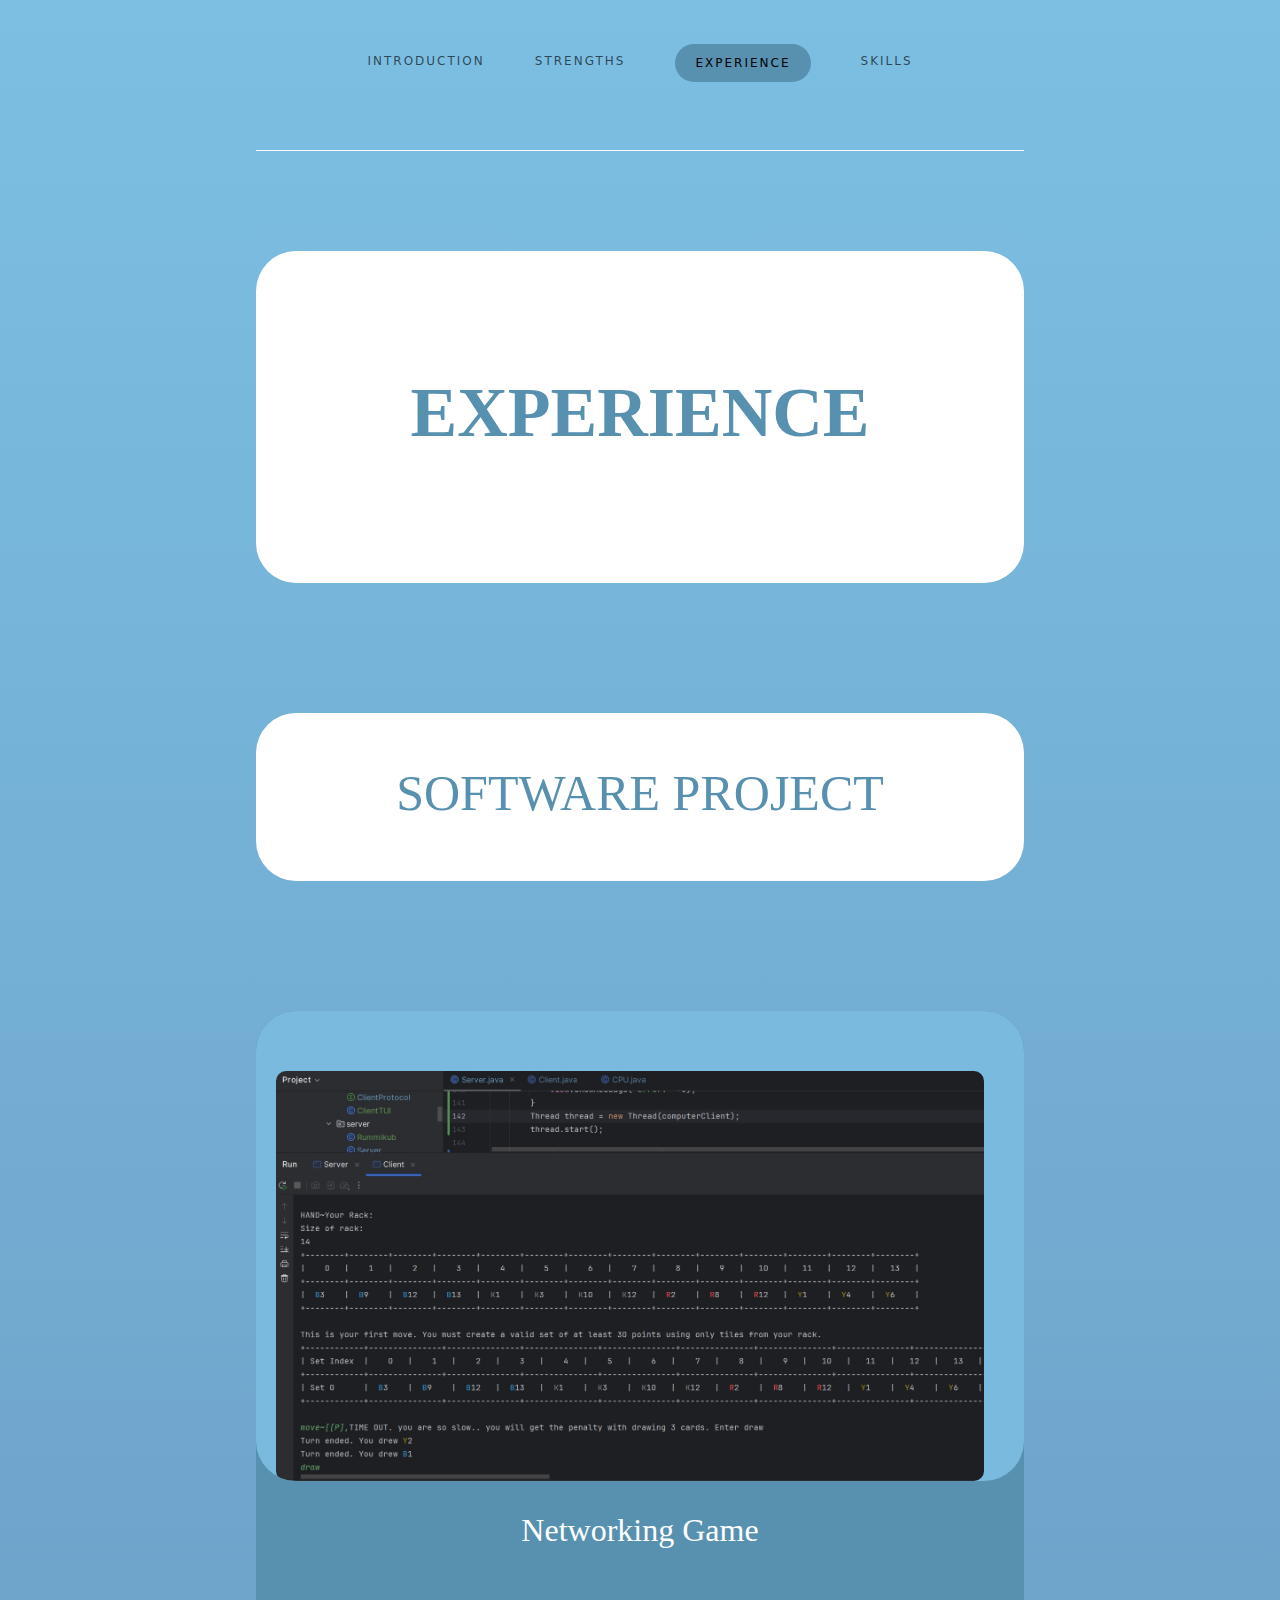
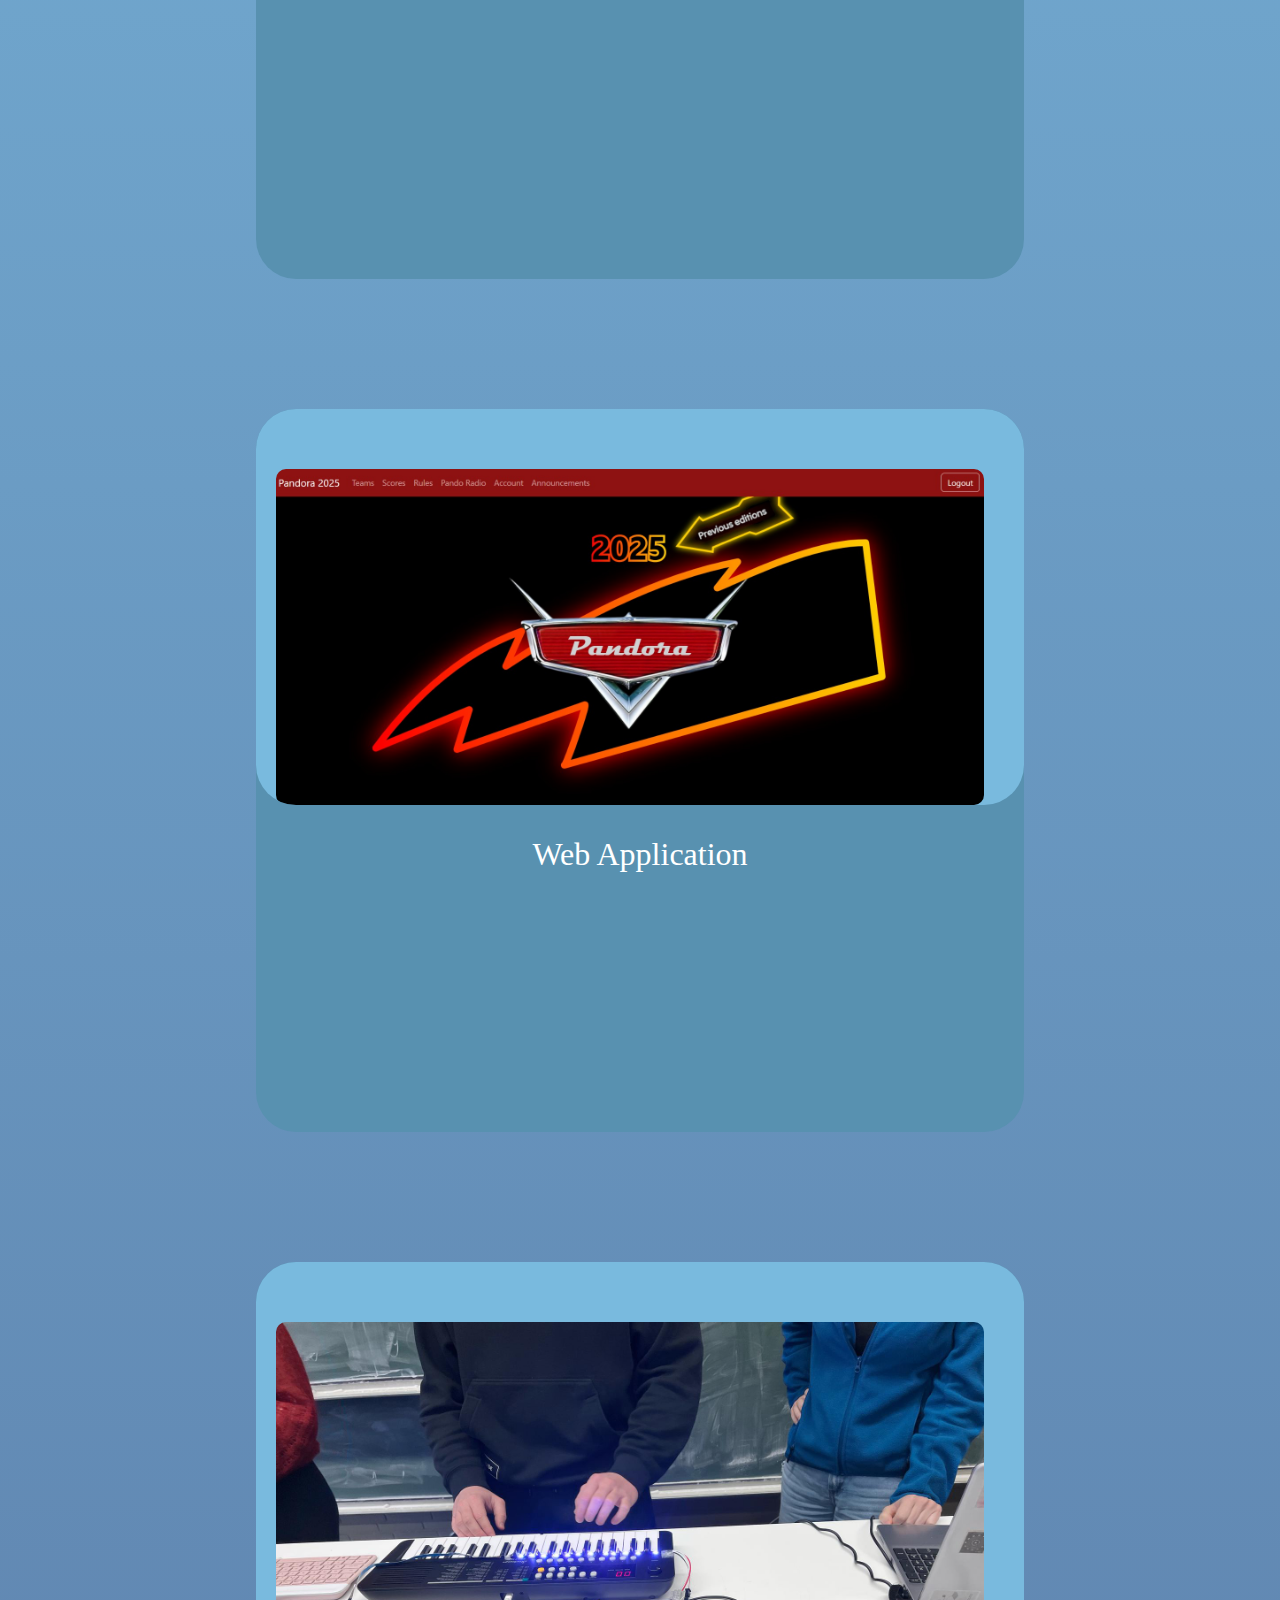
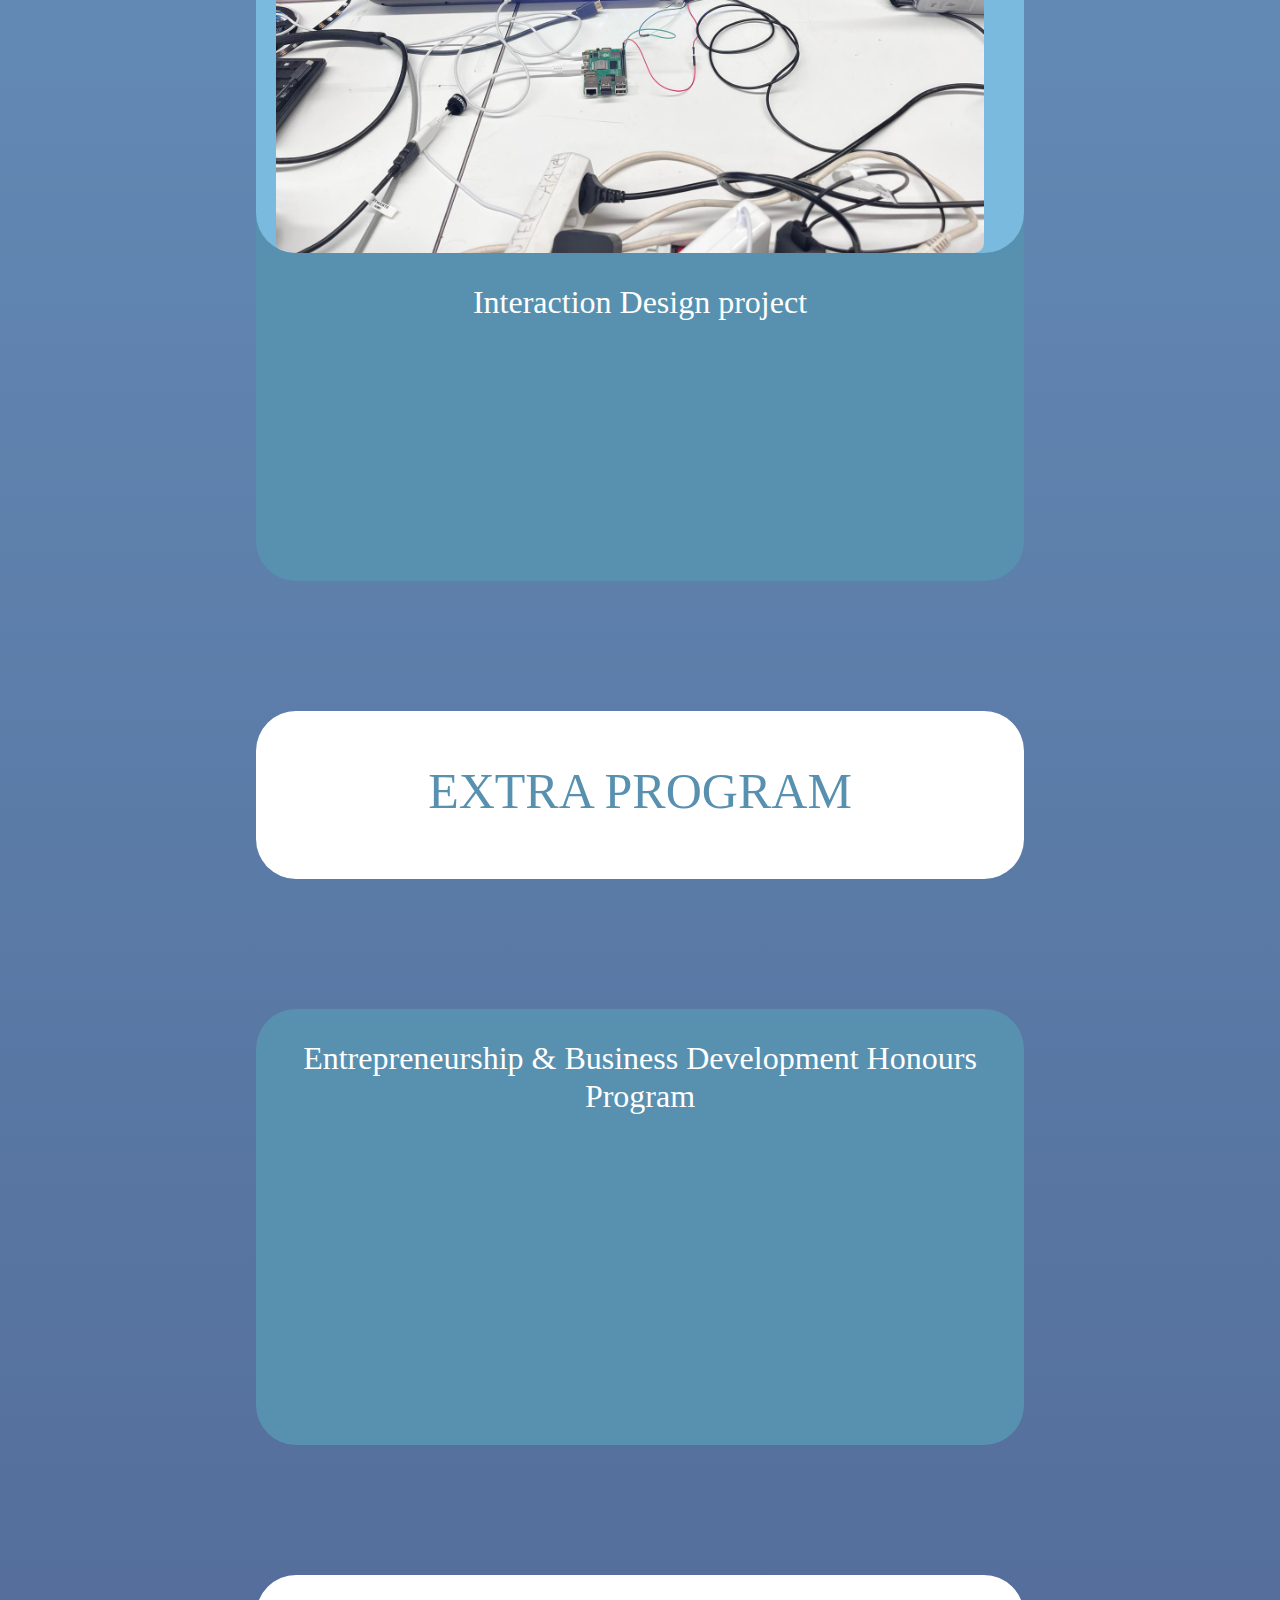
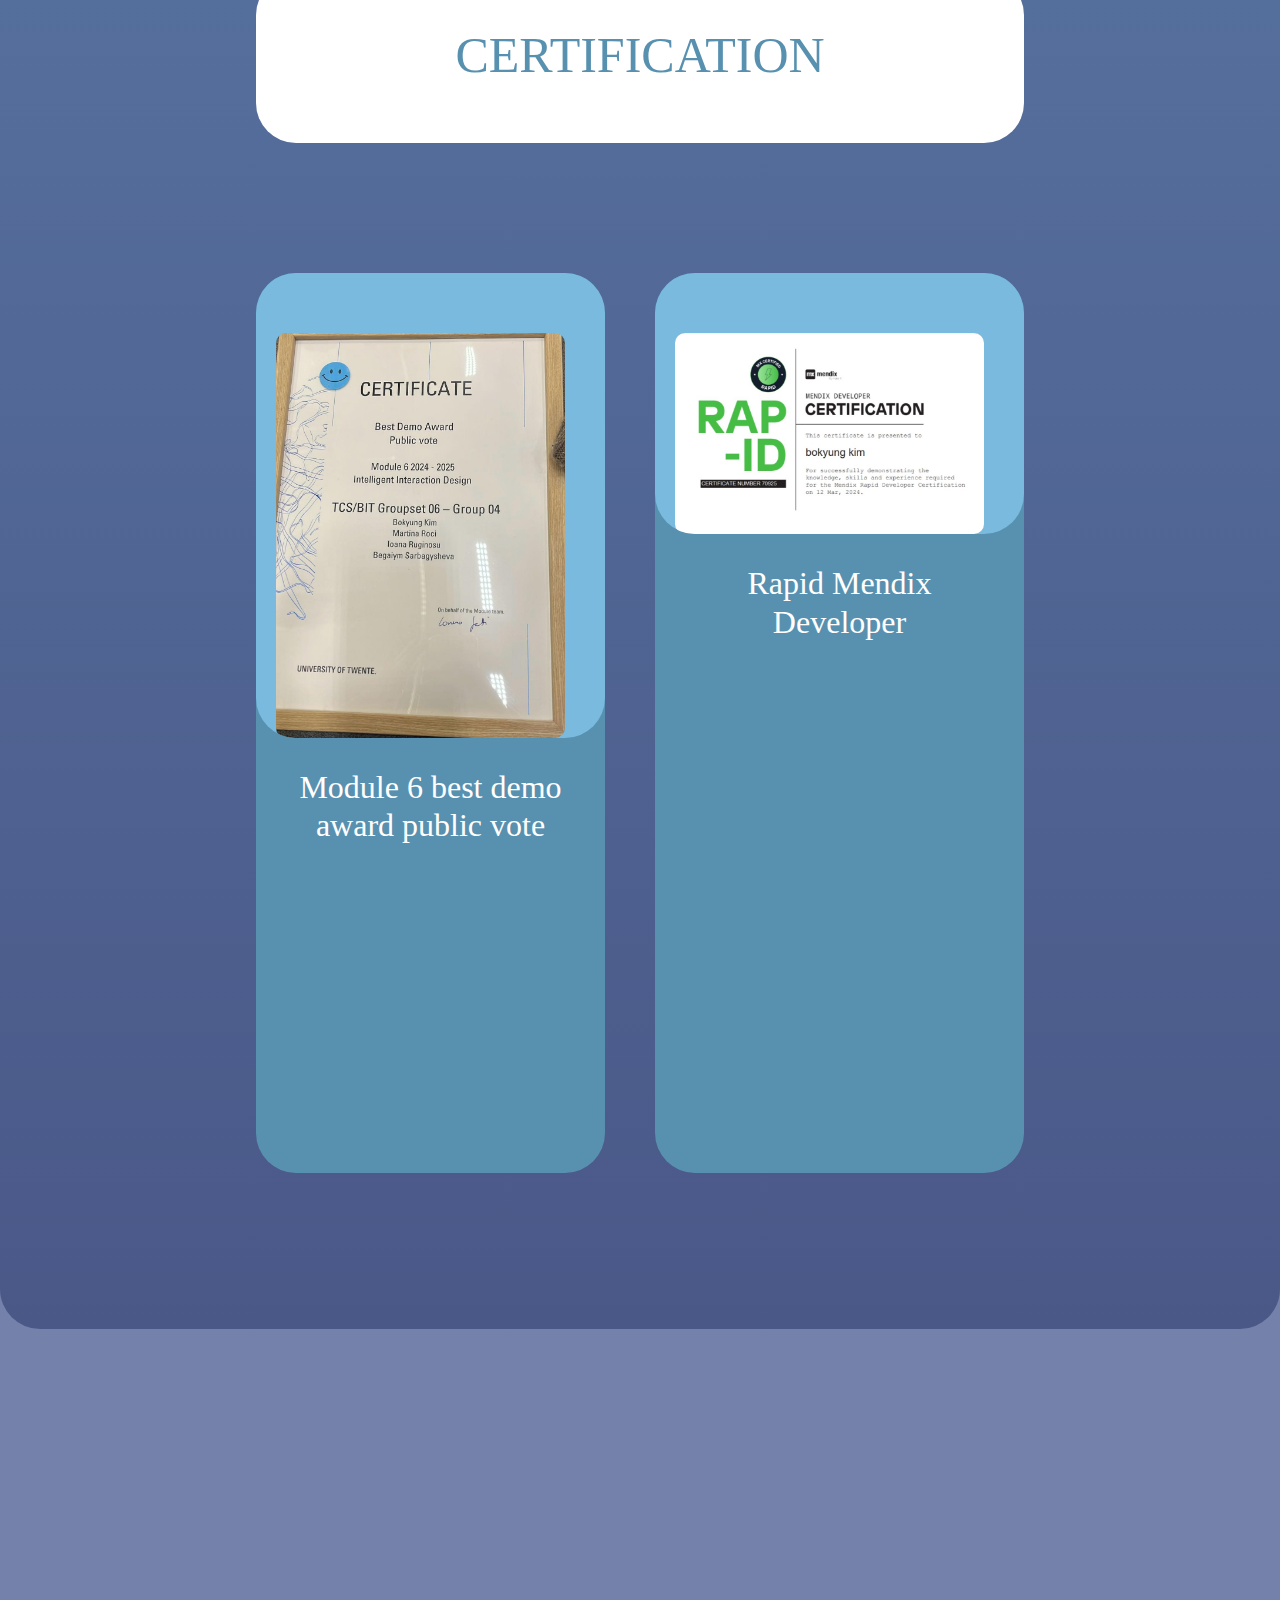
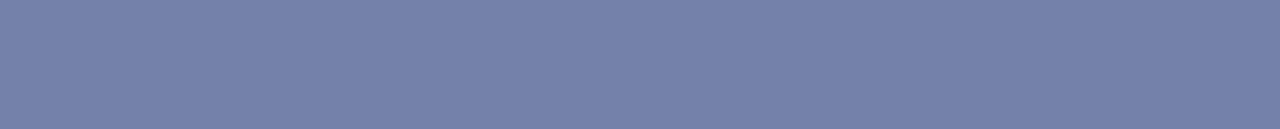
<file: src/main/Web/html/experience.html>
<!doctype html>
<html lang="en">
<script src="js/loadNavbar.js"></script>
<script src="js/scroll.js"></script>
<link rel="stylesheet" href="https://cdn.jsdelivr.net/npm/bootstrap@5.3.2/dist/css/bootstrap.min.css">
<link rel="stylesheet" href="https://cdn.jsdelivr.net/npm/bootstrap-icons/font/bootstrap-icons.css">
<link rel="stylesheet" href="style/rest.css">

<body>
    <div class="mainContainer">
            <div id="navbar-placeholder"></div>
            <div class="divider"></div>

            <section class="other motion"  style="text-align: center; padding: 20px; display: flex; justify-content: center; align-items: center;">
                <h1 style="font-size: clamp(40px, 8vw, 70px); font-weight: 700; ">EXPERIENCE</h1>
            </section>

            <section class="other"  style="text-align: center; padding: 20px; display: flex; justify-content: center; align-items: center;">
                <h4 style="margin-top:30px; font-size: clamp(40px, 8vw, 50px);   font-family:'Montserrat Thin';">SOFTWARE PROJECT</h4>
            </section>

            <section class="ex">
                <div class="pic">
                    <img src="images/java.jpg" alt="error">
                </div>
                <div class="box">
                    <h2>Networking Game</h2>
                    <p>
                        Developed a networking game using Java, enhancing my skills in class diagram design, team communication, and object-oriented programming (OOP).
                        we created an online board game Rummikub that supported both local gameplay and online networking, including an intelligent computer player. What I remember most is taking charge of developing the computer player, which required designing strategies to handle various and unexpected gameplay situations effectively.

                    </p>
                </div>
            </section>

            <section class="ex">
                <div class="pic">
                    <img src="images/pandora.jpg" alt="error">
                </div>
                <div class="box">
                    <h2>Web Application</h2>
                    <p>
                        Implemented both front-end and back-end for a web application, gaining expertise in database management, JavaScript, Java, and other related technologies.
                        Our website is a platform for managing information about the Pandora game, including viewing overall scores and team details. Users can log in as either a team member or an administrator, each with a different account interface.

                    </p>
                </div>
            </section>

            <section class="ex">
                <div class="pic">
                    <img src="images/piano.jpg" alt="error">
                </div>
                <div class="box">
                    <h2>Interaction Design project</h2>
                    <p>
                        Developed an LED-guided piano learning system by integrating a mini piano and LED with a Raspberry Pi and Python.
                        Throughout the project, we designed the system from concept to final product, gaining insights into the target audience. We also conducted prototype testing and held a demo market to validate our concept.
                </div>
            </section>
         <section class="other"  style="text-align: center; padding: 20px; display: flex; justify-content: center; align-items: center;">
            <h4 style="margin-top:30px; font-size: clamp(40px, 8vw, 50px);   font-family:'Montserrat Thin'">EXTRA PROGRAM</h4>
        </section>
        <section class="ex">
            <div class="box">
                <h2>Entrepreneurship & Business Development Honours Program</h2>
                <p>
                    I am currently enrolled in an honors program offered to the top 10% of students, selected based on my CV and interview performance.
                    I am specializing in the Business Development track, where I am cultivating an entrepreneurial mindset.
                    This track provides hands on experience through a variety of proactive activities while we build our own startup,
                    from concept and design to full implementation. I'm enjoying the program offers a valuable opportunity to gain real industry exposure while collaborating with other ambitious students.
                </p>
            </div>
        </section>

            <section class="other"  style="text-align: center; padding: 20px; display: flex; justify-content: center; align-items: center;">
                <h4 style="margin-top:30px; font-size: clamp(40px, 8vw, 50px);   font-family:'Montserrat Thin'">CERTIFICATION</h4>
            </section>

            <div style="display: grid">
            <section class="ex" style="grid-column: 1/2; margin-right: 50px;">
                <div class="pic">
                    <img src="images/certi.jpg" alt="error">
                </div>
                <div class="box">
                    <h2>Module 6 best demo award public vote</h2>
                    <p>
                        Implemented the LED-guided piano, which received positive feedback from both students and professors. As a result, we were honored to receive the Best Demo Award through a public vote.
                    </p>
                </div>
            </section>


            <section class="ex" style="grid-column: 2/3">
                <div class="pic">
                    <img src="images/rapid.jpg" alt="error">
                </div>
                <div class="box">
                    <h2>Rapid Mendix Developer</h2>
                    <p>
                        During project, we utilized the Mendix platform, and as a result, I obtained the certification in Mendix.            </p>
                </div>
            </section>
            </div>
    </div>


    <link rel="stylesheet" href="style/footer.css">
    <div class="footer">
        <div class="grid-container">
            <div class="wish">
                <h3>CONTACT ME</h3>
                <p class="foot">
                    I am a passionate and dedicated individual eager to contribute to your company. Excited to bring my creativity, determination, and commitment to your team, confident that I can make a meaningful impact. Contact me if you're looking for someone ready to deliver exceptional results.
                </p>
            </div>
            <div class="info">
                <p  class="foot">
                    <a class="contact" href="mailto:iapandora2024@gmail.com" target="contact" role="button">
                        <img src="images/email.png" class="imga" alt="error">
                        prettyfly680@gmail.com
                    </a>
                </p>
                <p  class="foot">
                    <a class="contact" href="https://linkedin.com/in/bokyung-kim-42a541332" target="contact" role="button">
                        <img src="images/linkedin.png" class="imga" alt="error">
                        linkedin.com/in/bokyung-kim-42a541332
                    </a>
                </p>
                <p class="foot">
                    <a class="contact" href="tel:+31687547806" target="_blank" role="button">
                        <img src="images/phone.png" class="imga" alt="전화 아이콘">
                        <span class="phone-number">+31 6 87547806</span>
                    </a>
                </p>
            </div>
        </div>

    </div>
    <script>
        document.addEventListener("DOMContentLoaded", function () {
            const paragraphs = document.querySelectorAll("p");  // 모든 p 요소 선택

            function revealOnScroll() {
                paragraphs.forEach(paragraph => {
                    const rect = paragraph.getBoundingClientRect();  // 각 p 요소의 위치 계산
                    if (rect.top < window.innerHeight * 0.85) {  // 화면에 보일 때
                        paragraph.classList.add("show");  // show 클래스 추가하여 애니메이션
                    }
                });
            }

            window.addEventListener("scroll", revealOnScroll);  // 스크롤 이벤트 추가
            revealOnScroll();  // 페이지 로드 시 실행
        });
    </script>
</body>

</html>
</file>
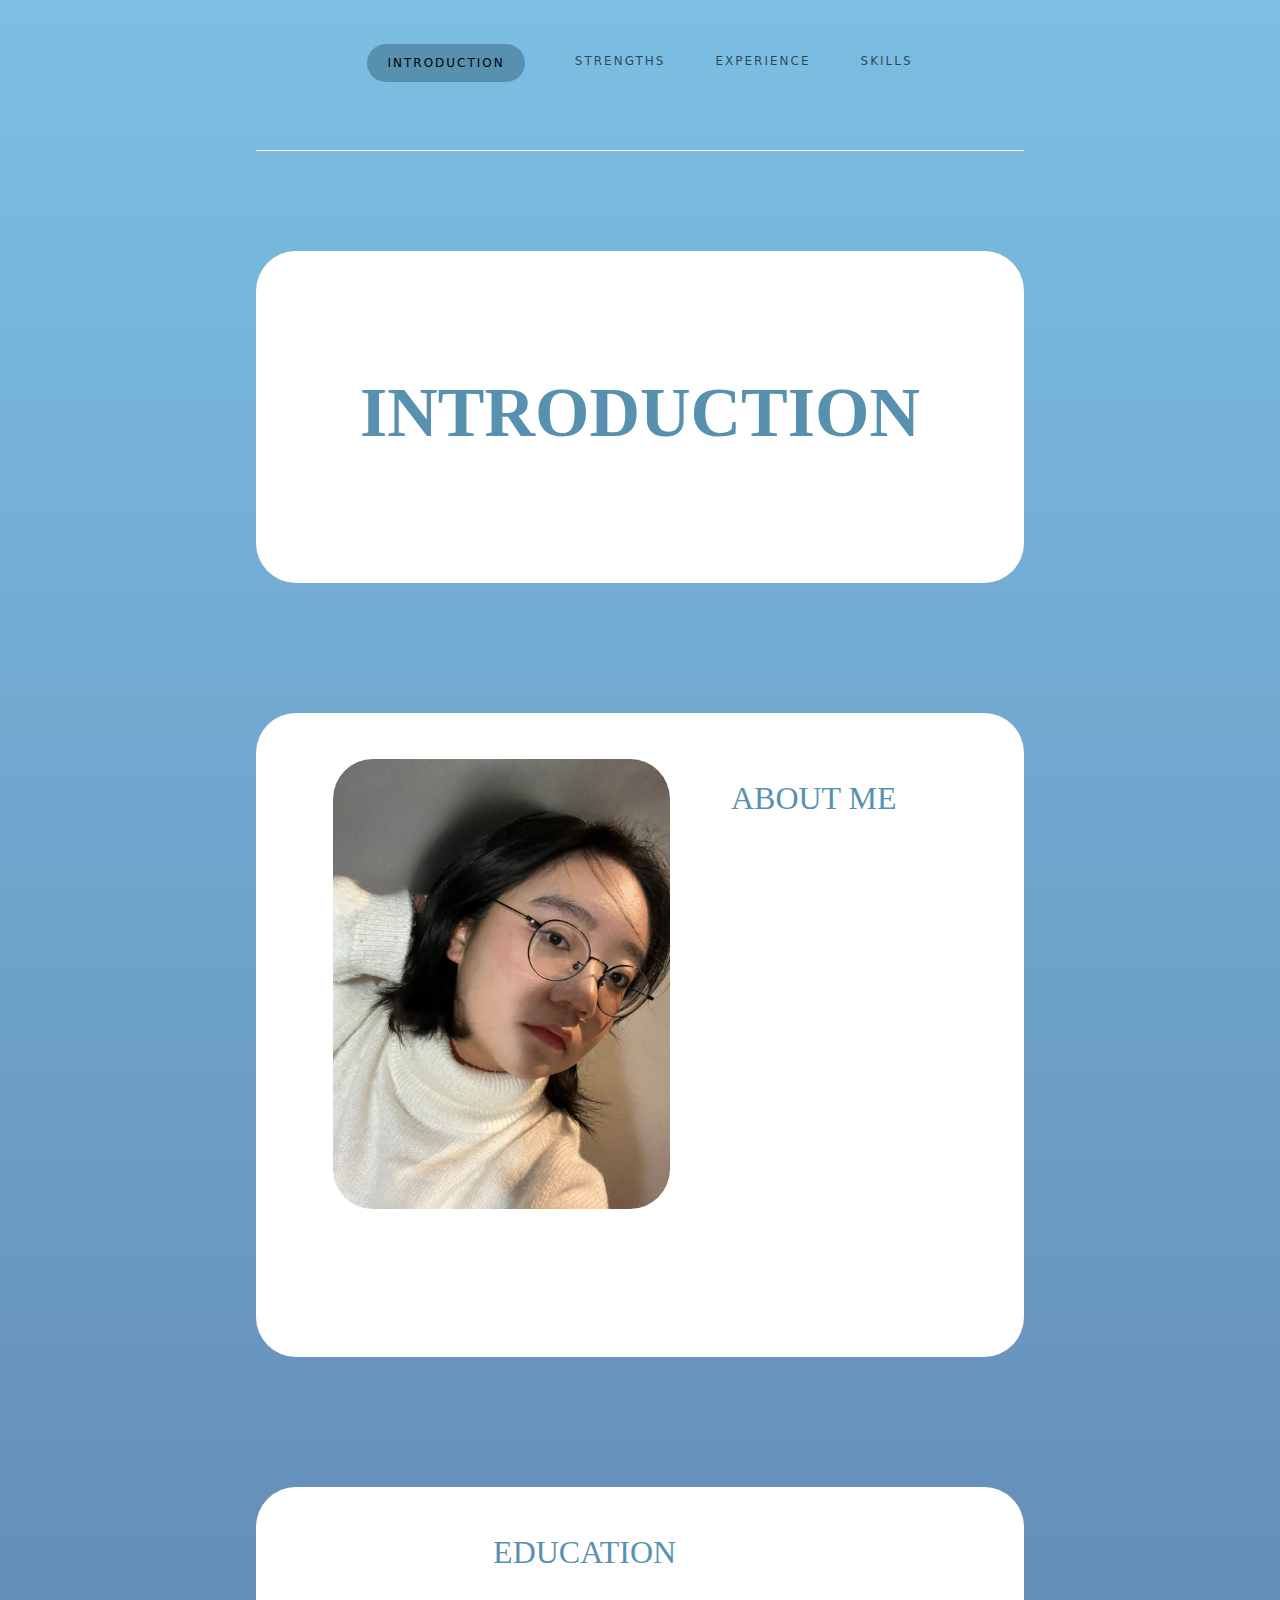
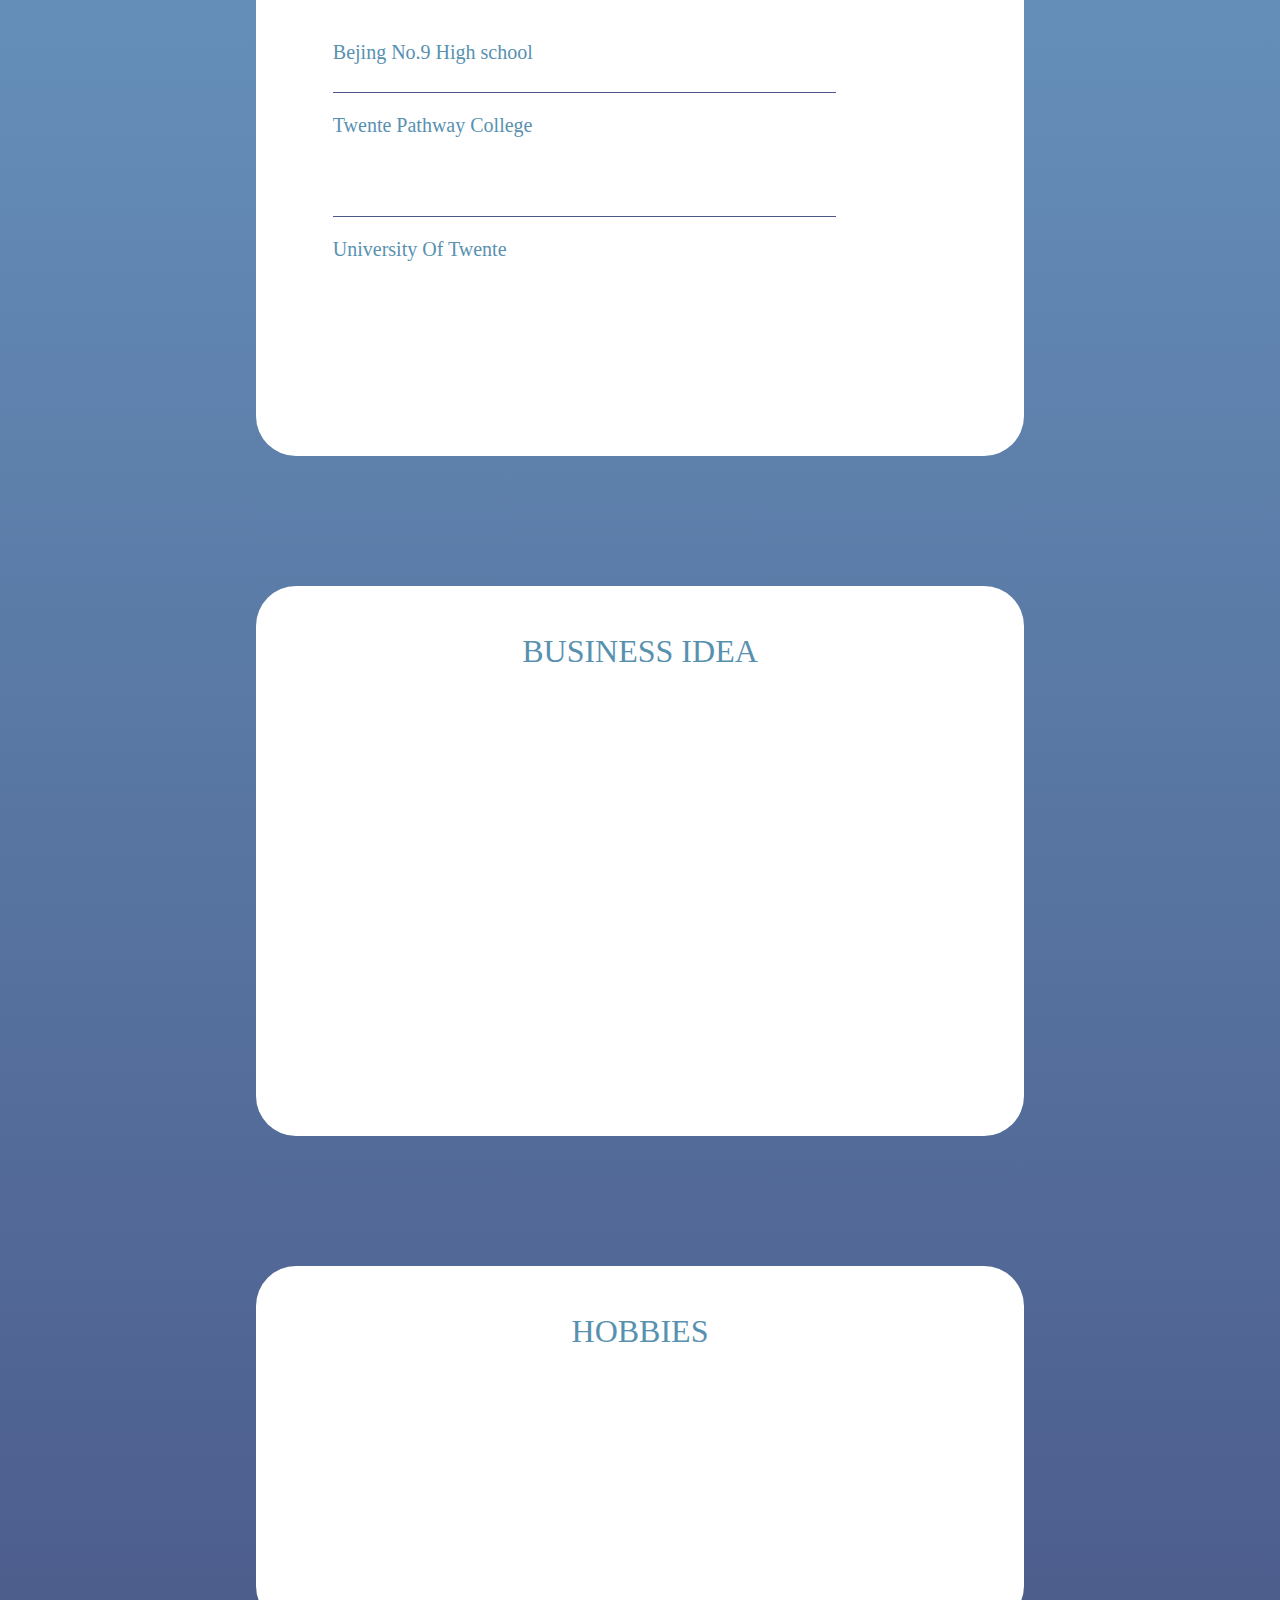
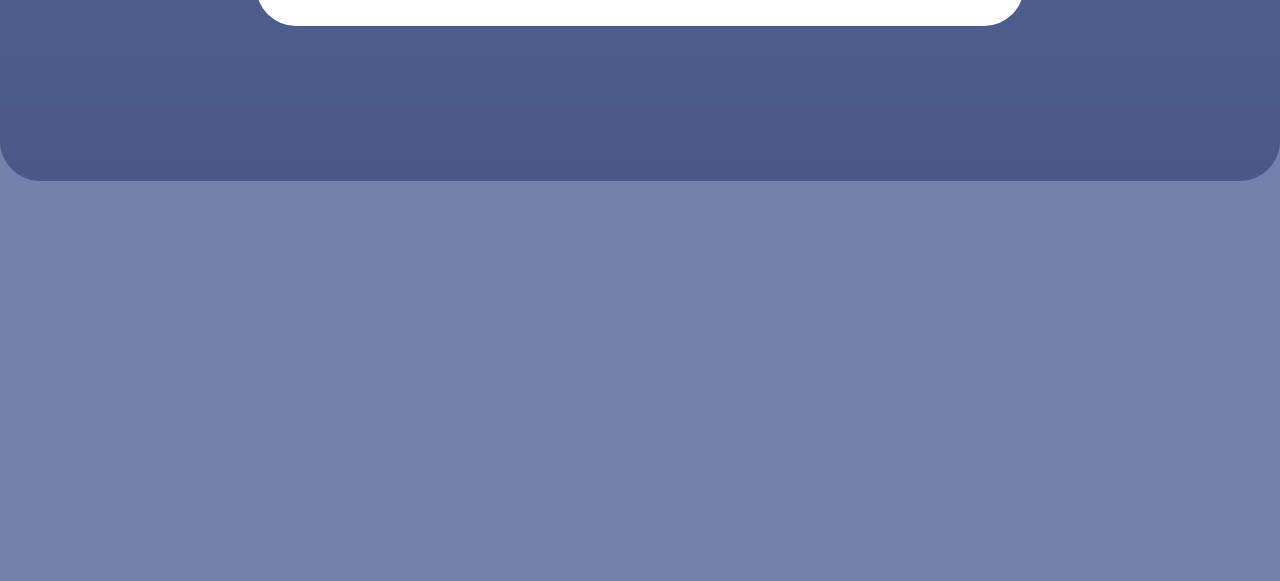
<file: src/main/Web/html/Introduction.html>
<!doctype html>
<html lang="en">
<script src="js/loadNavbar.js"></script>
<script src="js/scroll.js"></script>
<link rel="stylesheet" href="https://cdn.jsdelivr.net/npm/bootstrap@5.3.2/dist/css/bootstrap.min.css">
<link rel="stylesheet" href="https://cdn.jsdelivr.net/npm/bootstrap-icons/font/bootstrap-icons.css">
<link rel="stylesheet" href="style/rest.css">

<body>
<div class="mainContainer">
    <div id="navbar-placeholder"></div>
    <div class="divider"></div>

    <section class="other"  style="text-align: center; padding: 20px; display: flex; justify-content: center; align-items: center;">
        <h1 style="font-size: clamp(40px, 8vw, 70px); font-weight: 700;">INTRODUCTION</h1>
    </section>

    <section class="about">
        <img src="images/me.jpg" class="ab1" alt="error">
        <div class="ab2">
            <h2>ABOUT ME</h2>
            <p>I'm Bo Kyung Kim, born in July 2003 in South Korea, who has an international background, having lived in South Korea, China, and currently in Enschede, Netherlands. I completed my high school education in China and am currently pursuing a degree in Business and Information Technology at the University of Twente.
            </p>
        </div>
    </section>

    <section class="education">
        <h2>EDUCATION</h2>
        <div class="edu1">
            <h5>Bejing No.9 High school
            </h5>
            <div style="background: #4a5888; height: 1px;" ></div>
            <h5>Twente Pathway College
            </h5>
            <p>Engineering course
            </p>
            <div style="background: #4a5888; height: 1px;" ></div>
            <h5>University Of Twente
            </h5>
            <p>Bsc business and information techology
            </p>
            <p>Entrepreneurship & Business Development Honours Program
            </p>
        </div>
        <h5 class="edu2">
            <p style="margin-bottom: 50px">2019-2022</p>
            <p style="margin-bottom: 150px">2022-2023</p>
            <p style="margin-bottom: 30px">2023-2026</p>
            <p>2025-2026</p>
        </h5>
    </section>

    <section class="other">
        <h2>BUSINESS IDEA</h2>
        <p>
            I am passionate about entrepreneurship and actively developing innovative business ideas that integrate technology and business strategy. Having lived in multiple countries, I have gained diverse experiences and insights from different cultures and perspectives, which inspire unique and impactful ideas.
        </p>
        <p>
            With a strong foundation in Business and IT, reinforced by my major and the Honours Program in Entrepreneurship & Business Development, I have the skills to refine concepts into practical, scalable ventures. My ability to identify market opportunities, develop strategic solutions, and leverage technology enables me to drive innovation and build successful startups.
        </p>
    </section>

    <section class="other">
        <h2>HOBBIES</h2>
        <p>
            I personally have a wide range of hobbies that can fuel my creativity and problem-solving skills. These include exploring new technologies, engaging in strategy games, learning different languages, and pursuing artistic endeavors such as digital design. My curiosity and willingness to embrace new challenges drive my personal and professional growth.
        </p>
    </section>
    </div>

<link rel="stylesheet" href="style/footer.css">
    <div class="footer">
        <div class="grid-container">
            <div class="wish">
                <h3>CONTACT ME</h3>
                <p class="foot">
                    I am a passionate and dedicated individual eager to contribute to your company. Excited to bring my creativity, determination, and commitment to your team, confident that I can make a meaningful impact. Contact me if you're looking for someone ready to deliver exceptional results.
                </p>
            </div>
            <div class="info">
                <p  class="foot">
                    <a class="contact" href="mailto:iapandora2024@gmail.com" target="contact" role="button">
                        <img src="images/email.png" class="imga" alt="error">
                        prettyfly680@gmail.com
                    </a>
                </p>
                <p  class="foot">
                    <a class="contact" href="https://linkedin.com/in/bokyung-kim-42a541332" target="contact" role="button">
                        <img src="images/linkedin.png" class="imga" alt="error">
                        linkedin.com/in/bokyung-kim-42a541332
                    </a>
                </p>
                <p class="foot">
                    <a class="contact" href="tel:+31687547806" target="_blank" role="button">
                        <img src="images/phone.png" class="imga" alt="전화 아이콘">
                        <span class="phone-number">+31 6 87547806</span>
                    </a>
                </p>
            </div>
        </div>

    </div>
</body>
</html>
</file>
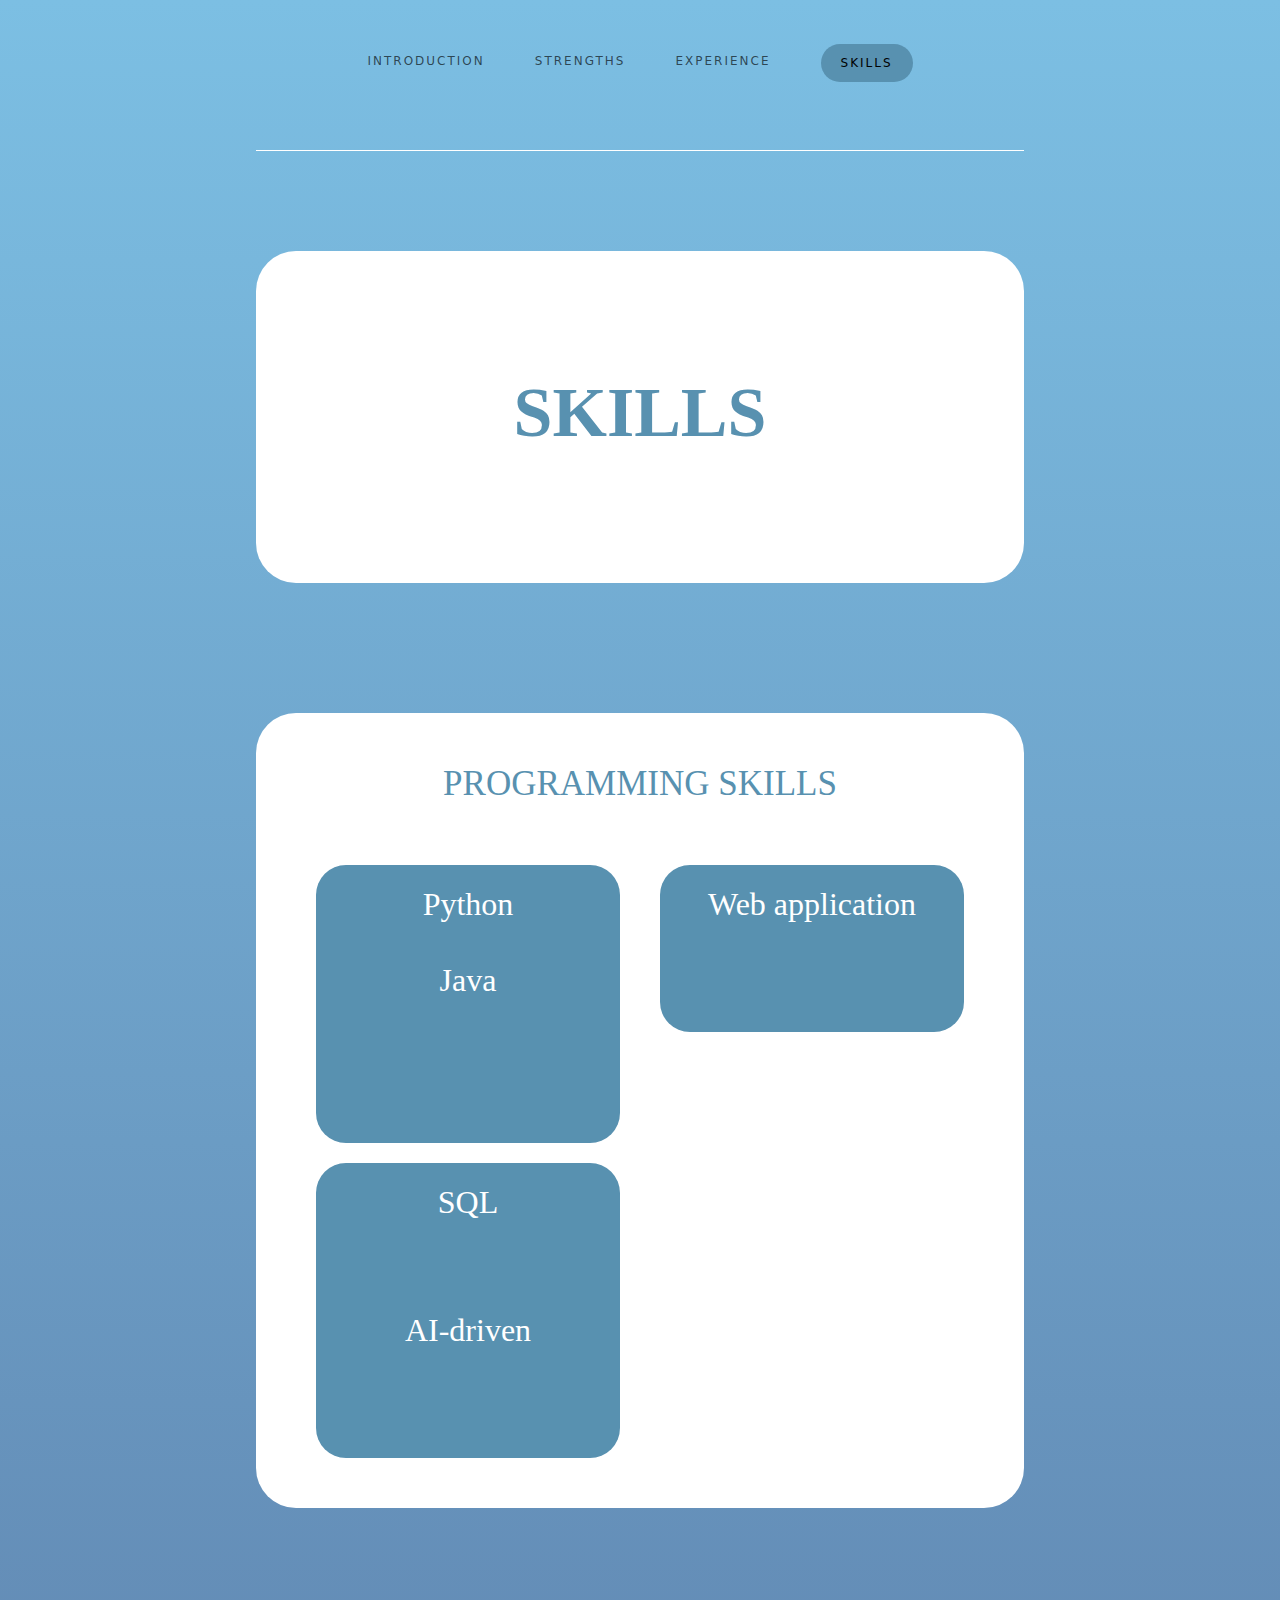
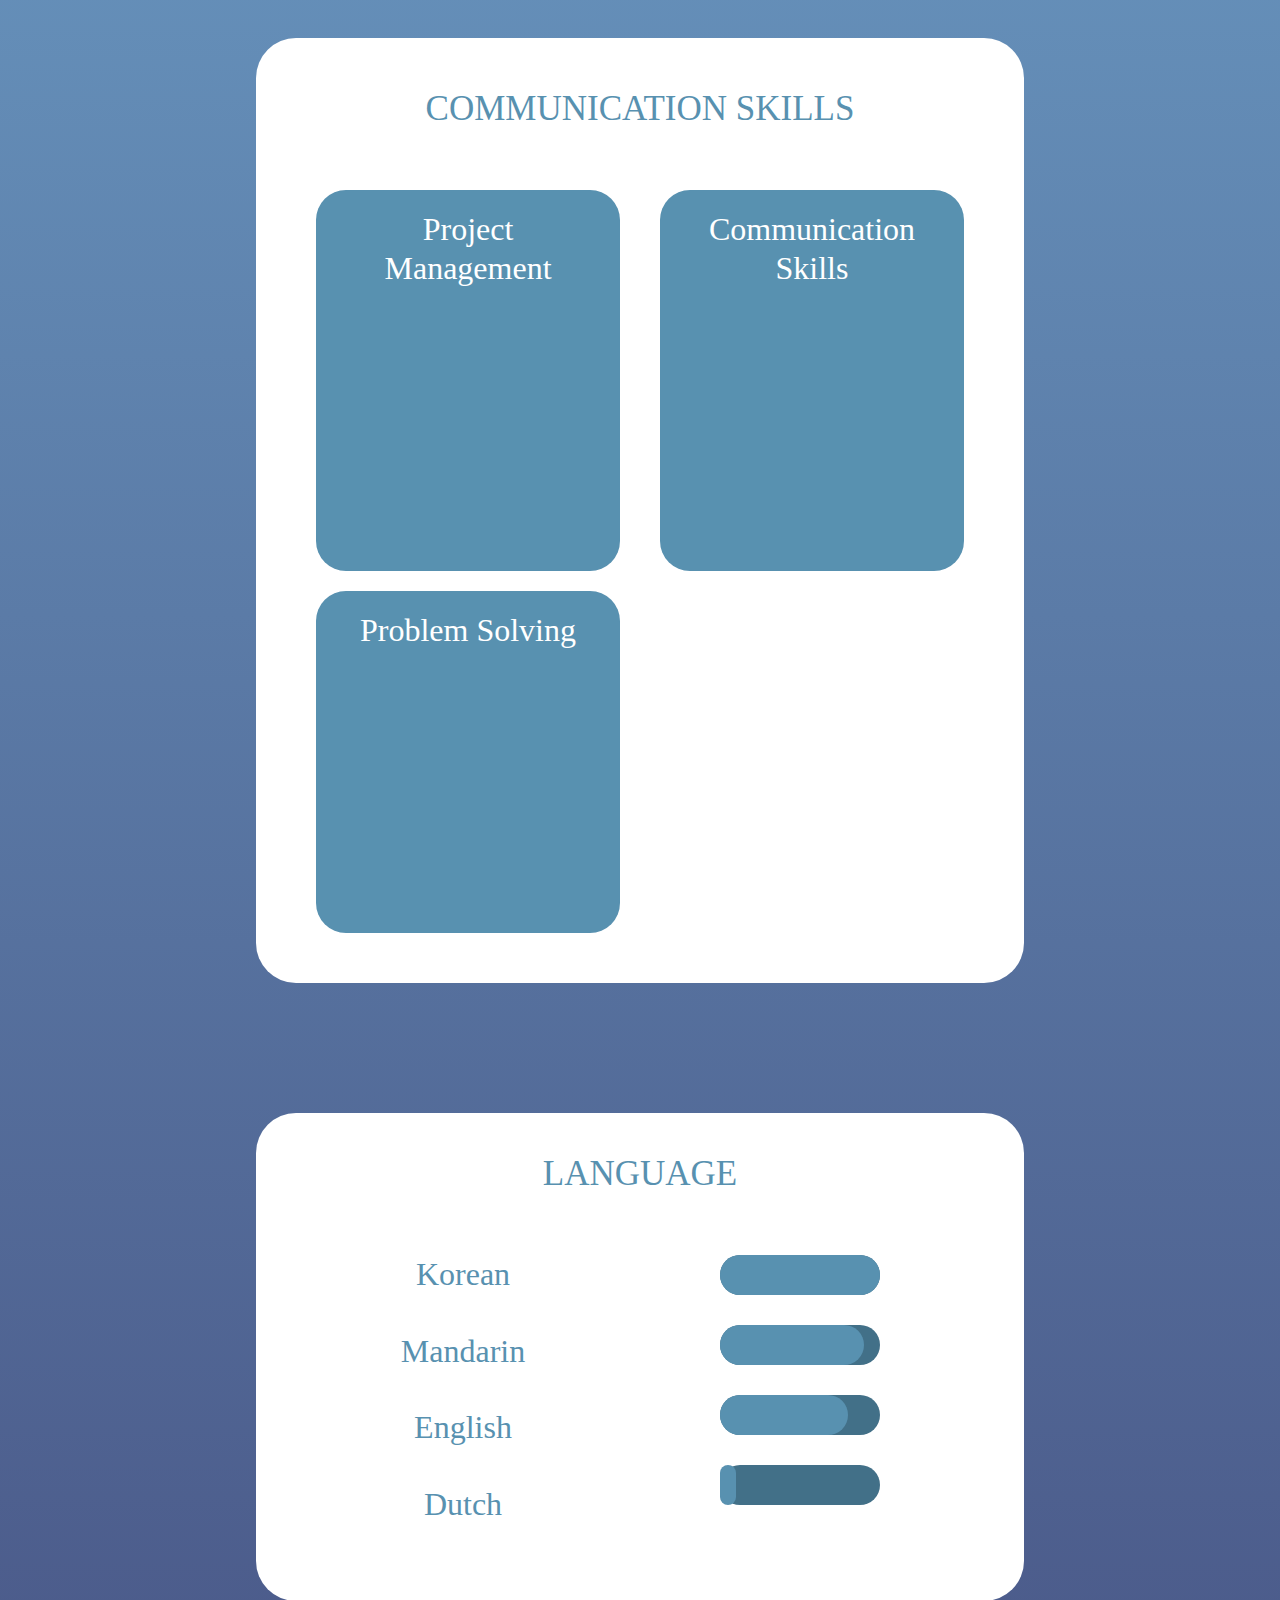
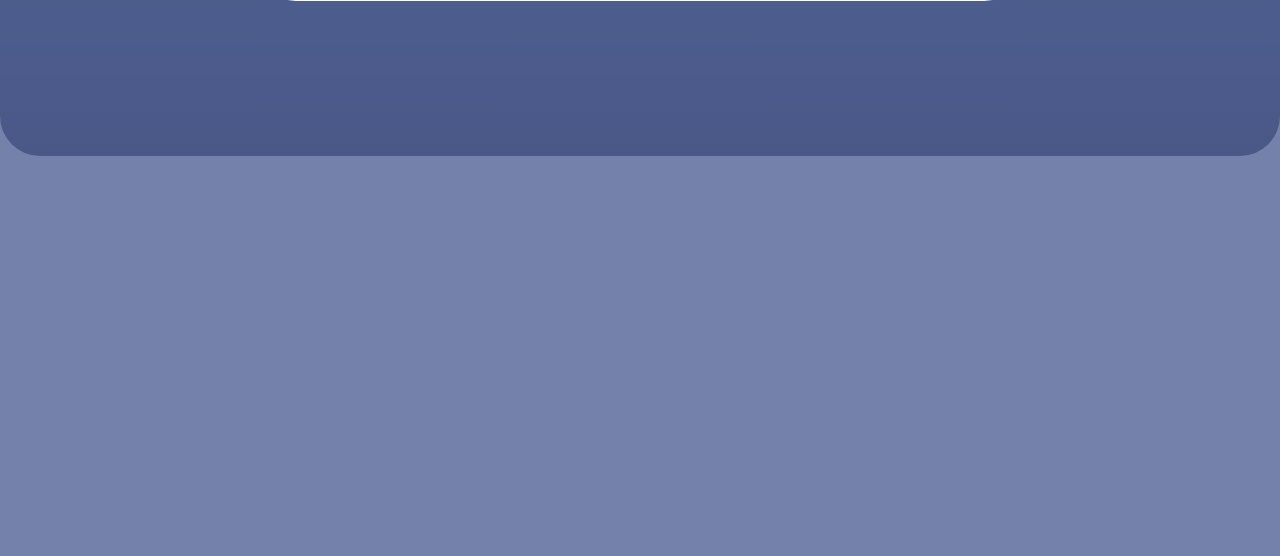
<file: src/main/Web/html/skill.html>
<!doctype html>
<html lang="en">
<script src="js/loadNavbar.js"></script>
<script src="js/scroll.js"></script>
<link rel="stylesheet" href="https://cdn.jsdelivr.net/npm/bootstrap@5.3.2/dist/css/bootstrap.min.css">
<link rel="stylesheet" href="https://cdn.jsdelivr.net/npm/bootstrap-icons/font/bootstrap-icons.css">
<link rel="stylesheet" href="style/rest.css">

<body>
<div class="mainContainer">
    <div id="navbar-placeholder"></div>
    <div class="divider"></div>
    <section class="other"  style="text-align: center; padding: 20px; display: flex; justify-content: center; align-items: center;">
        <h1 style="font-size: clamp(40px, 8vw, 70px); font-weight: 700;">SKILLS</h1>
    </section>

    <section class="other" style=" padding: 50px;">
            <h2 style="font-size: 35Px;margin-bottom: 30px;" >PROGRAMMING SKILLS</h2>
        <div style="display: grid;  grid-template-columns: repeat(auto-fit, minmax(250px, 1fr)); gap: 20px;">
        <div style="padding: 0 10px;">
            <section class="skill"  style="grid-column: 1/2;">
                <h2>Python</h2>
                <h2>Java</h2>
                <p>
                    Object-Oriented Programming (OOP)
                    Networking Game        </p>
            </section>
        </div>
        <div style="padding: 0 10px;">
            <div class="skill" style=" grid-column: 2/3;">
                <h2>Web application</h2>
                <p>
                    CSS/HTML
                    Figma
                    java script        </p>
            </div>
        </div>
        <div style="padding: 0 10px;">
            <div class="skill" style=" grid-column: 3/4;">
                <h2 >SQL</h2>
                <p>
                    Data Analysis </p>
                <h2>AI-driven</h2>
                <p>
                    scikit-learn</p>
            </div>
        </div>
        </div>
    </section>

    <section class="other" style=" padding: 50px;">
        <h2 style="font-size: 35px; margin-bottom: 30px;">COMMUNICATION SKILLS</h2>
        <div style="display: grid;  grid-template-columns: repeat(auto-fit, minmax(250px, 1fr)); gap: 20px;">
            <div style="padding: 0 10px;">
                <div class="skill"  style="grid-column: 1/2;">
                    <h2>Project Management</h2>
                    <p>I ensure clear communication by setting fair contribution and timelines, sharing progress, and encouraging feedback to keep everyone aligned and motivated. </p>
                </div>
            </div>
            <div style="padding: 0 10px;">
                <div class="skill" style=" grid-column: 2/3;">
                    <h2>Communication Skills</h2>
                    <p>I actively listening to diverse ideas, encouraging open discussions, and resolving conflicts constructively helped us achieve common goals effectively. </p>
                </div>
            </div>
            <div style="padding: 0 10px;">
                <div class="skill" style=" grid-column: 3/4;">
                    <h2>Problem Solving</h2>
                    <p>
                        I communicate effectively by breaking down the problem, facilitating brainstorming sessions, and providing clear, actionable steps to implement the best solution. </p>
                </div>
            </div>
        </div>
    </section>

    <section class="other" style=" padding: 40px;">
        <h2 style="font-size: 35px; margin-bottom: 30px;">LANGUAGE</h2>
        <div style="display: grid;  grid-template-columns: repeat(auto-fit, minmax(250px, 1fr)); gap: 20px;">
            <div style="padding: 0 10px;">
                <div style="grid-column: 1/2; justify-content: left;">
                    <h2>Korean</h2>
                    <h2>Mandarin</h2>
                    <h2>English</h2>
                    <h2>Dutch</h2>
                </div>
            </div>
            <div style="padding: 0 10px;">
                <div style=" grid-column: 2/3; line-height: 70px">
                    <progress value="100" max="100"></progress>
                    <progress value="90" max="100"></progress>
                    <progress value="80" max="100"></progress>
                    <progress value="10" max="100"></progress>
                </div>
            </div>
        </div>
    </section>
</div>

<div class="footer">
    <link rel="stylesheet" href="style/footer.css">
    <div class="grid-container">
        <div class="wish">
            <h3>CONTACT ME</h3>
            <p class="foot">
                I am a passionate and dedicated individual eager to contribute to your company. Excited to bring my creativity, determination, and commitment to your team, confident that I can make a meaningful impact. Contact me if you're looking for someone ready to deliver exceptional results.
            </p>
        </div>
        <div class="info">
            <p  class="foot">
                <a class="contact" href="mailto:iapandora2024@gmail.com" target="contact" role="button">
                    <img src="images/email.png" class="imga" alt="error">
                    prettyfly680@gmail.com
                </a>
            </p>
            <p  class="foot">
                <a class="contact" href="https://linkedin.com/in/bokyung-kim-42a541332" target="contact" role="button">
                    <img src="images/linkedin.png" class="imga" alt="error">
                    linkedin.com/in/bokyung-kim-42a541332
                </a>
            </p>
            <p class="foot">
                <a class="contact" href="tel:+31687547806" target="_blank" role="button">
                    <img src="images/phone.png" class="imga" alt="전화 아이콘">
                    <span class="phone-number">+31 6 87547806</span>
                </a>
            </p>
        </div>
    </div>
</div>

</body>
</html>
</file>
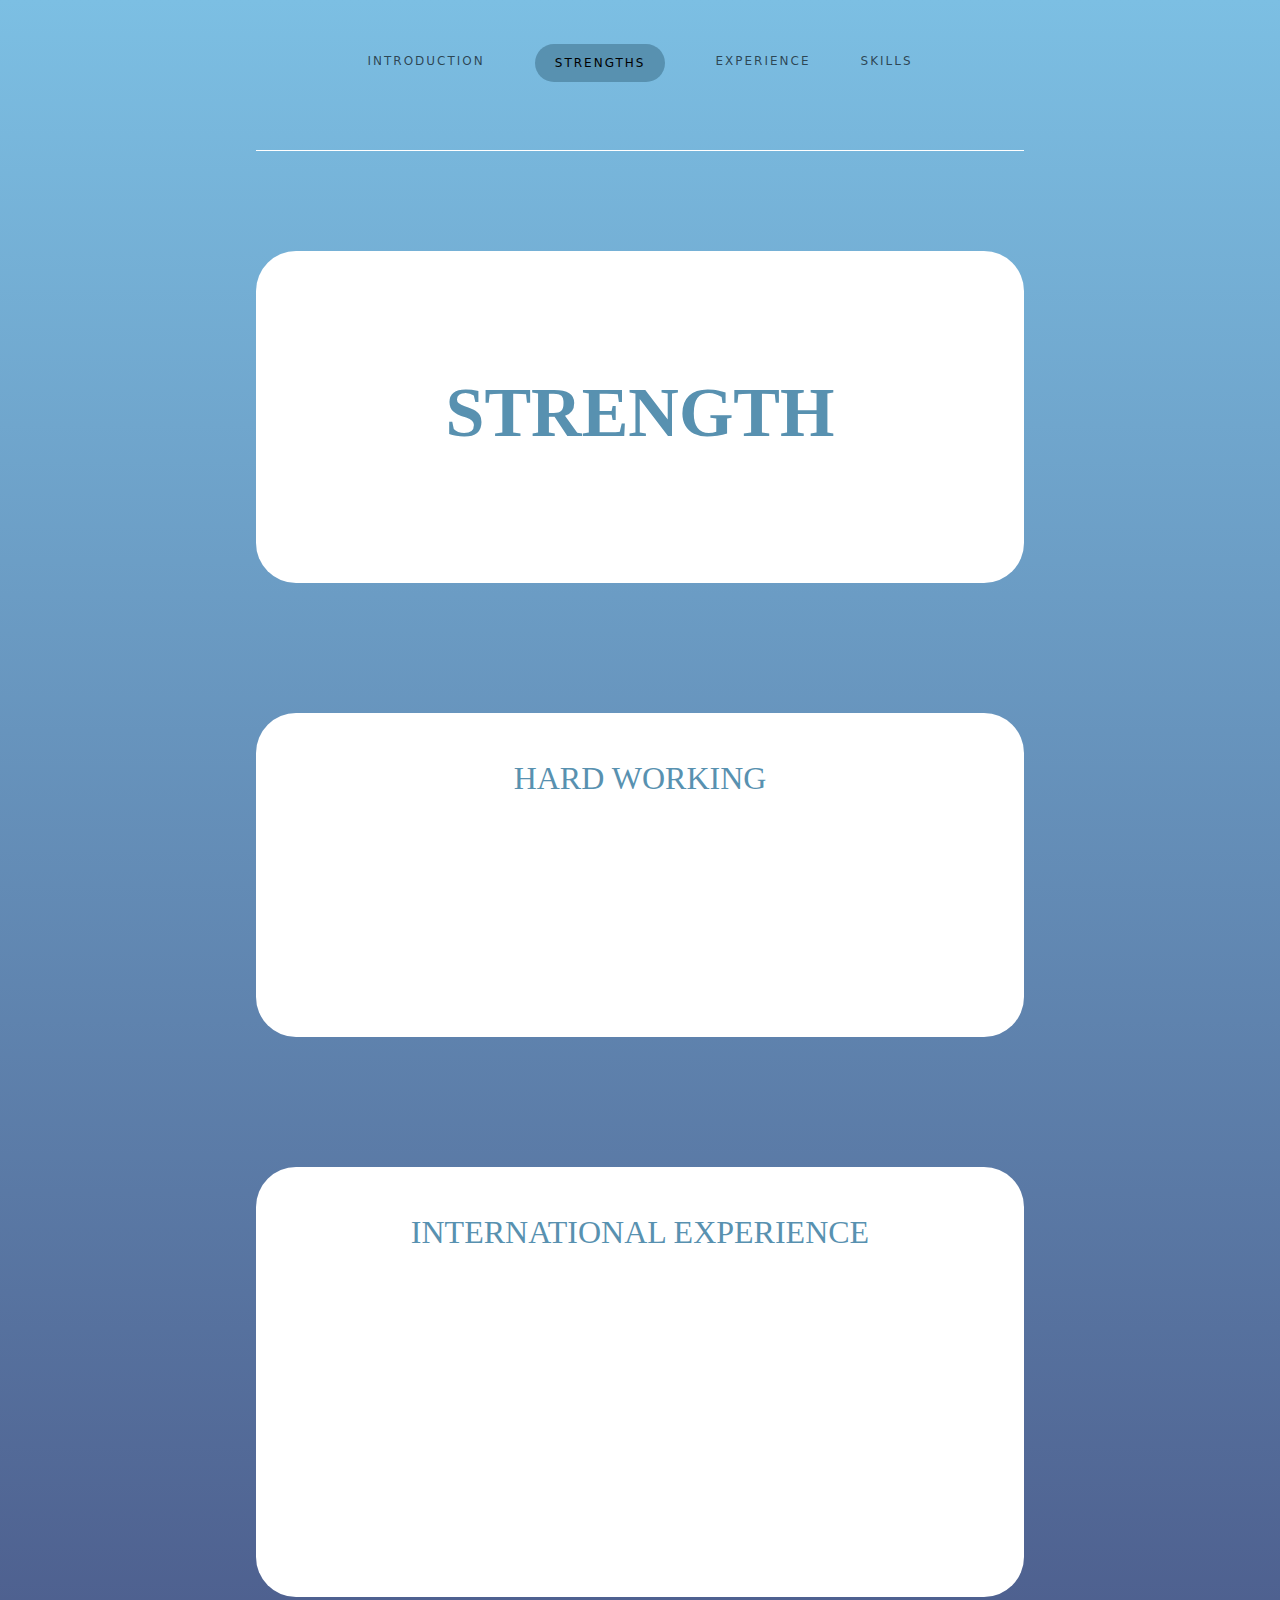
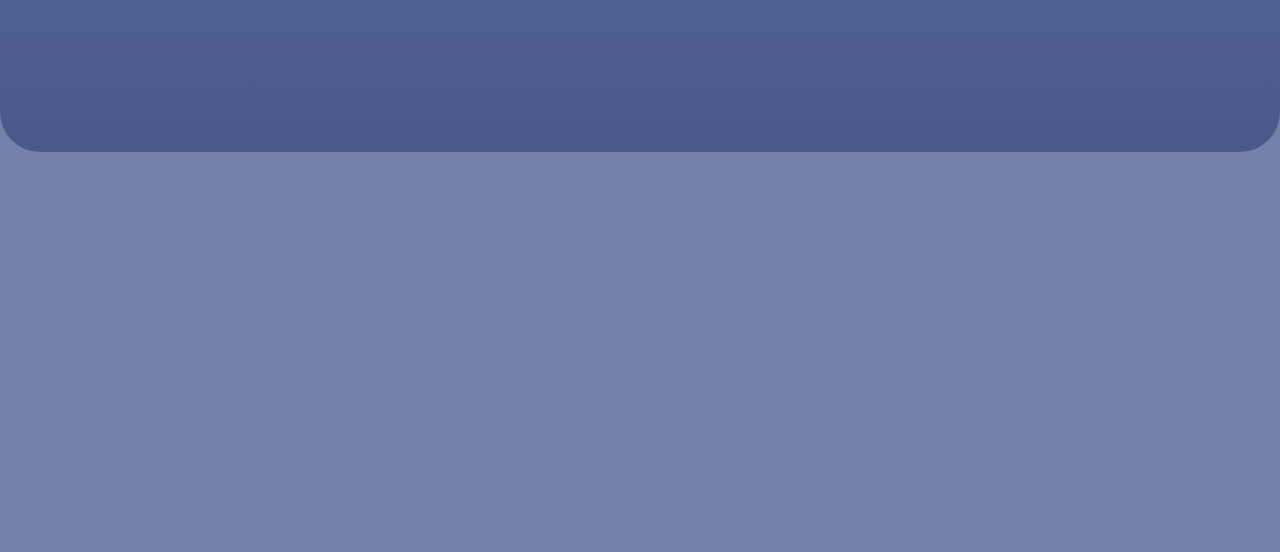
<file: src/main/Web/html/strength.html>
<!doctype html>
<html lang="en">
<script src="js/loadNavbar.js"></script>
<script src="js/scroll.js"></script>
<link rel="stylesheet" href="https://cdn.jsdelivr.net/npm/bootstrap@5.3.2/dist/css/bootstrap.min.css">
<link rel="stylesheet" href="https://cdn.jsdelivr.net/npm/bootstrap-icons/font/bootstrap-icons.css">
<link rel="stylesheet" href="style/rest.css">

<body>
<div class="mainContainer">
    <div id="navbar-placeholder"></div>
    <div class="divider"></div>

    <section class="other"  style="text-align: center; padding: 20px; display: flex; justify-content: center; align-items: center;">
        <h1 style="font-size: clamp(40px, 8vw, 70px); font-weight: 700;">STRENGTH</h1>
    </section>

    <section class="other">
        <h2>HARD WORKING</h2>
        <p>
            I am currently enrolled in an Honours program while simultaneously learning Dutch alongside my major studies. I have achieved a 7.7 (GPA 3.8) in my major subjects. Beyond academics, I enjoy what I do and consider myself a creative and curious individual.
        </p>
    </section>

    <section class="other">
        <h2>INTERNATIONAL EXPERIENCE</h2>
        <p>
            My diverse experiences across different cultures have shaped my global perspective and adaptability. Engaging with people from different backgrounds has enhanced my ability to communicate effectively, understand varying viewpoints, and approach problems with an open mind. These experiences have allowed me to quickly adapt to new environments, embrace diverse ways of thinking, and integrate different perspectives into my work.
        </p>
    </section>
</div>

<link rel="stylesheet" href="style/footer.css">
<div class="footer">
    <div class="grid-container">
        <div class="wish">
            <h3>CONTACT ME</h3>
            <p class="foot">
                I am a passionate and dedicated individual eager to contribute to your company. Excited to bring my creativity, determination, and commitment to your team, confident that I can make a meaningful impact. Contact me if you're looking for someone ready to deliver exceptional results.
            </p>
        </div>
        <div class="info">
            <p  class="foot">
                <a class="contact" href="mailto:iapandora2024@gmail.com" target="contact" role="button">
                    <img src="images/email.png" class="imga" alt="error">
                    prettyfly680@gmail.com
                </a>
            </p>
            <p  class="foot">
                <a class="contact" href="https://linkedin.com/in/bokyung-kim-42a541332" target="contact" role="button">
                    <img src="images/linkedin.png" class="imga" alt="error">
                    linkedin.com/in/bokyung-kim-42a541332
                </a>
            </p>
            <p class="foot">
                <a class="contact" href="tel:+31687547806" target="_blank" role="button">
                    <img src="images/phone.png" class="imga" alt="전화 아이콘">
                    <span class="phone-number">+31 6 87547806</span>
                </a>
            </p>
        </div>
    </div>

</div>
</body>
</html>
</file>
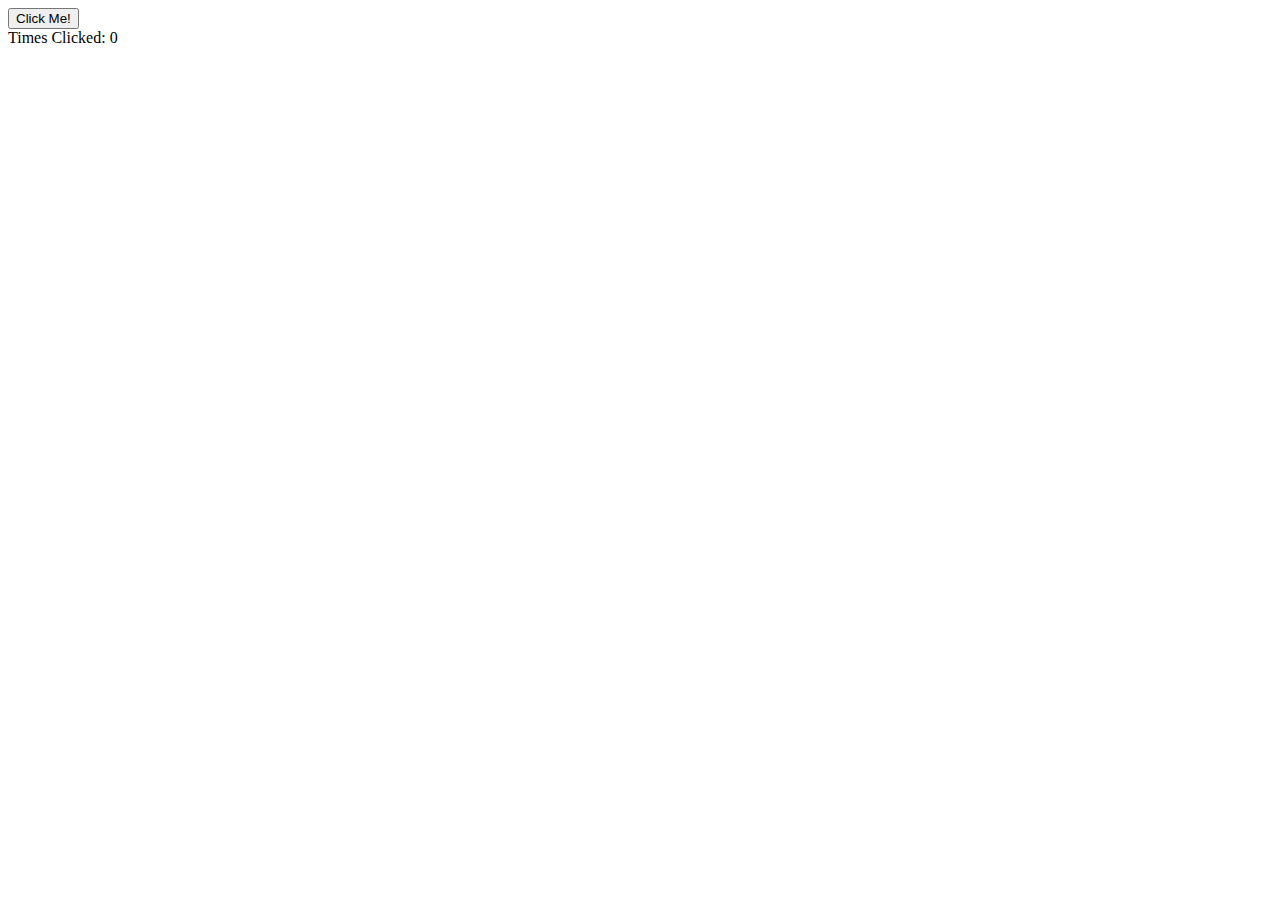
<file: src/main/Web/html/test.html>
<!DOCTYPE html>
<html lang="en">
<div class="container">
    <button onclick="addNum()">
        Click Me!
    </button>
    <div class="counter">
        <span class="counter-label">Times Clicked:</span>
        <span class="counter-value" id="value">0</span>
    </div>
</div>

</html>
</file>
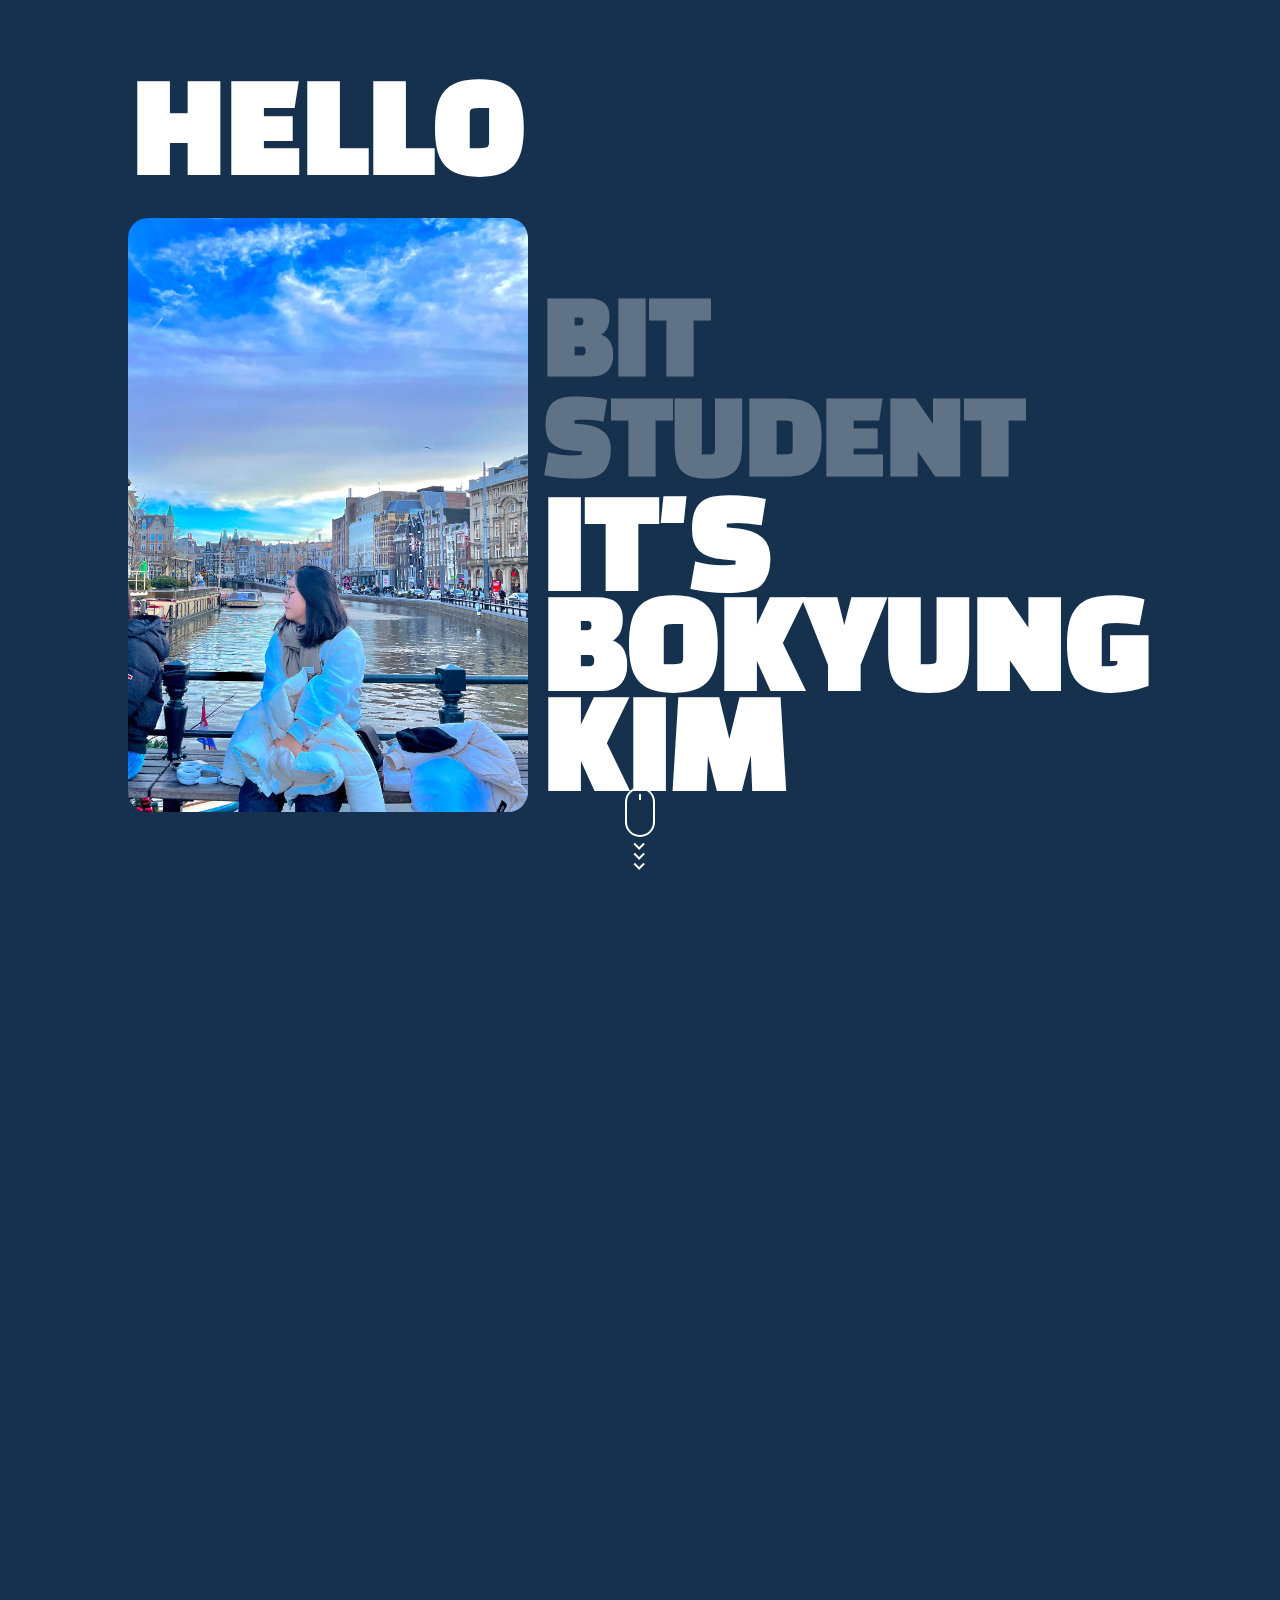
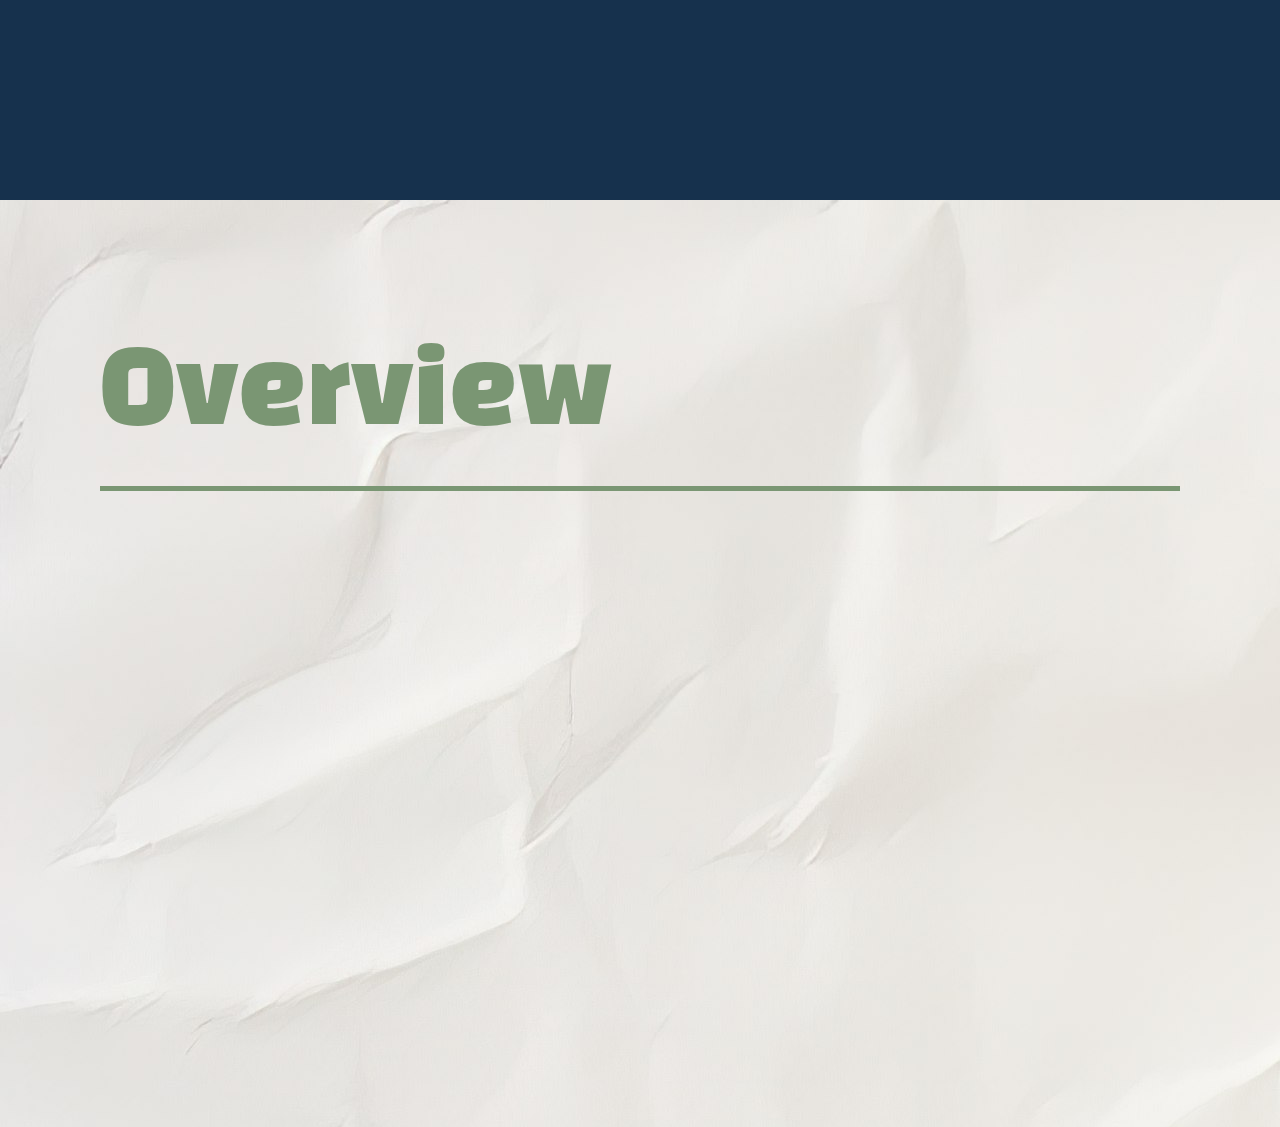
<file: src/main/Web/html/testing.html>
<!DOCTYPE html>
<html lang="en">
<script src="js/loadNavbar.js"></script>
<script src="js/scroll.js"></script>
<link rel="stylesheet" href="https://cdn.jsdelivr.net/npm/bootstrap@5.3.2/dist/css/bootstrap.min.css">
<link rel="stylesheet" href="https://cdn.jsdelivr.net/npm/bootstrap-icons/font/bootstrap-icons.css">
<link rel="stylesheet" href="style/index.css">

<body>
<!--<div style=" background: linear-gradient(280deg, #7cbfe3, #4a5888);  min-height: 100vh; width: 100%;">-->
<div class="main">
    <section class="up">
        <div class="up-div">
            <div class="content">
                <h1 style=" justify-self: center;margin-bottom: 30px">HELLO</h1>
                <div class="pic">
                    <img src="images/sky.jpg" alt="error">
                </div>
            </div>
            <div class="flex-bottom">
                <h1 style="font-size:100px;color: rgba(255,255,255,0.32)">BIT STUDENT</h1>
                <h1 style="font-size:120px; ">IT'S BOKYUNG KIM</h1>
            </div>
            <div class="mouse_scroll" aria-label="스크롤 유도">
                <span class="mouse"></span>
                <div class="down_arrow">
                    <span class="down_arrow1"></span>
                    <span class="down_arrow2"></span>
                    <span class="down_arrow3"></span>
                </div>
            </div>
        </div>
    </section>
    <div class="down">
        <div class="head">
            <p>Overview</p>
        </div>
        <section class="overview">
            <button class="option" onclick="location.href='Introduction.html'">
                <p>
                    <span>BOKYUNG_KIM
                    </span>
                </p>
                <p id="introduction">
                    About me, Education, Skills, Q&A
                </p>
            </button>
            <button class="option" onclick="location.href='experience.html'">
                <p >
                    <span>
                        EXPERIENCE
                    </span>
                </p>
                <p id="experience">
                    Project, Extra Program, Certification
                </p>
            </button>

    </section>
    </div>
    <script>
        document.addEventListener("DOMContentLoaded", () => {
            const down = document.querySelector(".down");

            function checkScroll() {
                const trigger = window.scrollY;

                if (trigger > 50) {
                    down.style.top = '0';
                } else {
                    down.style.top = '100vh';
                }
            }

            window.addEventListener("scroll", checkScroll);
            checkScroll();

            const reveals = document.querySelectorAll('.overview');

            function handleScroll() {
                reveals.forEach(el => {
                    const rect = el.getBoundingClientRect();
                    const windowHeight = window.innerHeight;

                    if (rect.top < windowHeight * 0.95) {
                        el.classList.add('show');
                    }
                });
            }

            window.addEventListener('scroll', handleScroll);
            handleScroll()
        });





    </script>
</div>

</body>

</html>
</file>
<file: src/main/Web/html/style/rest.css>
body {
    background-color: #909bbb;
    padding-bottom:400px;
}
h1{
    font-family: 'Julius Sans One', serif;
    font-weight: 700;
    font-size: 300px;
    color: #5891b0;
    text-align: center;
    margin-bottom: 30px;
    padding: 100px 0;
}

h2 {
    font-family: 'Julius Sans One', serif;
    font-weight: 400;
    font-size: clamp(40px, 8vw, 70px);
    color: #5891b0;
    text-align: center;
    margin-bottom: 30px;
    padding-bottom: 30px;
}

h4{
    font-family: 'Julius Sans One', serif;
    font-weight: 400;
    color: #5891b0;
    text-align: center;
    margin-bottom: 30px;
    padding-bottom: 30px;
}

h5{
    font-family: 'Julius Sans One', serif;
    font-weight: 600;
    color: #5891b0;
    padding:20px 0;
}
.mainContainer {
    background: linear-gradient(180deg, #7cbfe3, #4a5888);
    padding: 2% 20%;
    position: relative;
    z-index: 1;
    border-bottom-left-radius: 40px;
    border-bottom-right-radius: 40px;
}


.divider {
    margin-bottom: 100px;
    margin-top: 50px;
    height: 1px;
    background-color: white;
}


.about, .education, .other {
    display: grid;
    background-color: white;
    border-radius: 40px;
    color: #5891b0;
    padding: 6% 10%;
    margin-bottom: 130px;
    line-height: 35px;
}

.about {
    grid-template-columns: 1fr 1fr;
    grid-gap: 10px;
    margin-top: 80px;
}

.ab1 {
    grid-column: 1 / 2;
    height: 450px;
    border-radius: 40px;
}

.ab2 {
    grid-column: 2 / 3;
    padding-top: 20px;
    line-height: 40px;
}
.education {
    grid-template-columns: 10fr 2fr;
    grid-gap: 10px;
}

.edu1 {
    grid-column: 1 / 2;
}

.edu2 {
    grid-column: 2 / 3;
}

@media (max-width: 768px) {
    .about {
        grid-template-columns: 1fr;
    }

    .ab1, .ab2 {
        grid-column: 1 / -1;
    }
}

.other p,.ex p,.about p,.education p,.skill p {
    opacity: 0;
    transform: translateY(30px);
    transition: opacity 0.6s ease-out, transform 0.6s ease-out;
}

.other.show p,.ex.show p,.about.show p,.education.show p,.skill.show p{
    opacity: 1;
    transform: translateY(0);
}
.ex{
    background-color: #5891b0;
    border-radius: 40px;
    margin-bottom: 130px;
    line-height: 35px;
}
.pic{
    background-color: #79bade;
    padding-left: 20px;
    padding-right: 40px;
    border-radius: 40px;
    justify-content: center;
    align-items: center;
    padding-top: 60px;
    overflow: hidden;
}
.pic img {
     width: 100%;
     height: 100%;
     object-fit: cover;
     border-radius: 10px;
 }
.box{
    padding:30px;
    color:white;
    text-align: center;
    font-size: 17px;
}
.skill{
    background: #5891b0;
    border-radius: 30px;
    padding: 20px;
    text-align: center;
    color: white;
}

.footer {
    background-color: #7481aa;
    width: 100%;
    height: 400px;
    position: fixed;
    bottom: 0;
    z-index: -1;
}

.grid-container{
    display: grid;
    grid-template-columns: 8fr 4fr;
    padding: 0 100px;
}
progress {
    -webkit-appearance: none;
    height: 40px;
    margin:0 60px;
}

::-webkit-progress-bar {
    border-radius: 40px;
    background-color: #427088;
}

::-webkit-progress-value {
    border-radius: 40px;
    background-color:  #5891b0;
}
</file>
<file: src/main/Web/html/style/footer.css>
body{
    background-color: #7481aa;
    z-index: -1;
}
h3{
    color:white;
    font-family: 'Julius Sans One', serif;
    font-size: 60px;
    padding-bottom:30px;
}

.wish{
    margin-top: 20px;
    margin-bottom: 10px;
    padding-right: 50px;
    grid-column-start: 1;
    grid-column-end: 2;
    line-height: 30px;
}
.info{
    margin-top: 100px;
    padding:0 10px;
    grid-column-start: 2;
    grid-column-end: 3;
}

.foot{
    font-family: 'Julius Sans One', serif;
    font-size: 18px;
    color: white;
}
.imga{
    width: 30px;
    height: auto;
    margin-right: 13px;
}
.contact {
    color: white;
    font-size: 16px;
    margin: 20px;
    display: flex;
    align-items: center;
    text-decoration: none;
}
</file>
<file: src/main/Web/html/style/index.css>
body {
    background: #16314D;
    /*height: 100vh;*/
}
@font-face {
    font-family: "blackHans";
    src: url("../../fonts/BlackHanSans-Regular.ttf") format("truetype");
}
h1{
    font-family:blackHans;
    color: #ffffff;
    /*height: 62px;*/
    font-size: 120px;
    font-weight:bold;
    line-height: 100px;
    /*z-index: 2;*/
}

/*@media screen and(max-width: 1000px) {*/
/*    .up{*/
/*        flex-direction: column;*/
/*    }*/
/*}*/
.up-div{
    grid-template-columns: 1fr 1fr;
    /*gap: 1px;*/
    display: grid;
}
.flex-bottom{
    grid-column: 2 / 3;
    display: flex;
    flex-direction: column;
    justify-content: flex-end;
    align-items: center;
    /*width: 500px;*/
}
.up {
    background: #16314D;
    position: relative;
    top: 0;
    left: 0;
    width: 100%;
    min-height: 100vh;
    z-index: 1;
    justify-content: center;
    align-items: center;
    padding:5% 10%;
    display: flex;
}

.content{
    grid-column: 1 / 2;
    justify-content: center;
    align-items: center;
    max-width: 400px;
    /*padding: 5% 8%;*/
    /*transform: scale(0.8);*/
}
.pic{
    /*max-width: 350px;*/
    justify-self: center;
}
.pic img {
    width: 100%;
    height: auto;
    border-radius: 20px;
}

@media screen and (max-width: 1000px) {
    .up-div {
        grid-template-columns: 1fr; /* 한 줄짜리 (세로 정렬) */
        grid-template-rows: auto auto auto; /* 필요 시 명시 */
        justify-items: center;
    }
    .content,
    .flex-bottom {
        grid-column: 1 / 2; /* 작은 화면에서는 둘 다 같은 열 */
    }
    .flex-bottom{
        padding:5%;
    }

}


.down {
    background-image: url('../images/p5.jpg');
    position: relative;
    top: 50vh;
    z-index: 2;
    min-height: 50vh;
    padding: 100px;
    box-sizing: border-box;
    transition: top 0.9s ease;
}


.down.show {
    opacity: 1;
    transform: translateY(0);
}

.overview{
    padding: 5% 0;
    opacity: 0;
    display: flex;
    transform:translateY(-100px);
    transition: opacity 0.6s ease-in, transform 0.6s ease-in;
}
.option{
    background-color: white;
    border-radius: 20px;
    height:300px;
    width: 50%;
    margin: 5% 1%;
    padding: 5%;
    border:white;
}
.head{
    border-bottom: 5px solid  #7a9673;
    color: #7a9673;
    font-size: 100px;
    font-family: blackHans;
    margin: 20px 0;

}
@media screen and (max-width: 1000px){
    .overview{
        display: flex;
        flex-direction: column;
    }
    .option{
        width: 100%;
    }
}

.overview.show {
    opacity: 1;
    transform: translateY(0);
}
.option p {
    width: 40%;
    font-family:blackHans;
    font-size: 40px;
    color: #98b98f;
}

.option:hover{
    background-color:#7a9673;
    color: white;
    border:1px solid white;

}
.option p:hover{
    color: white;
}
.option p > span {
    position: relative;
}
.option p > span::after {
    content: "";
    position: absolute;
    left: 0;
    top: 100%;
    width: 100%;
    height: 1px;
    background-color: #ffffff;
    transform: scale(0);
    transition: transform 0.3s;

}
.option p:hover > span::after {
    transform: scale(1);
    color: white;
}
#introduction,#experience {
    display: none;
    font-size: 20px;
}

.option:hover #introduction,
.option:hover #experience {
    display:flex;
}





.mouse_scroll {
    position: fixed;
    bottom: 3%;
    left: 50%;
    transform: translateX(-50%);
}


.mouse {
    display: block;
    width: 30px;
    height: 50px;
    border: 2px solid #ffffff;
    border-radius: 23px;
}


.mouse::after {
    content: '';
    display: block;
    position: relative;
    width: 2px;
    height: 6px;
    margin: 5px auto;
    background: #ffffff;
    animation: mouse-pulse 1.2s ease infinite;
}


.down_arrow {
    margin-top: 6px;
}


.down_arrow span {
    display: block;
    position: relative;
    left: 50%;
    width: 8px;
    height: 8px;
    margin-bottom: 2px;
    margin-left: -2px;
    border-right: 2px solid #fff;
    border-bottom: 2px solid #fff;
    transform: rotate(45deg) translateX(-50%);
    animation: fade-arrow 1s infinite;
}


.down_arrow2:nth-of-type(2) {
    animation-delay: 0.2s;
    animation-direction: alternate;
}


.down_arrow3:nth-of-type(3) {
    animation-delay: 0.3s;
    animation-direction: alternate;
}


@keyframes mouse-pulse {
    0% {
        opacity: 1;
        transform: translateY(0);
    }
    100% {
        opacity: 0;
        transform: translateY(6px);
    }
}


@keyframes fade-arrow {
    0% {
        opacity: 0;
    }
    100% {
        opacity: 1;
    }
}
</file>
